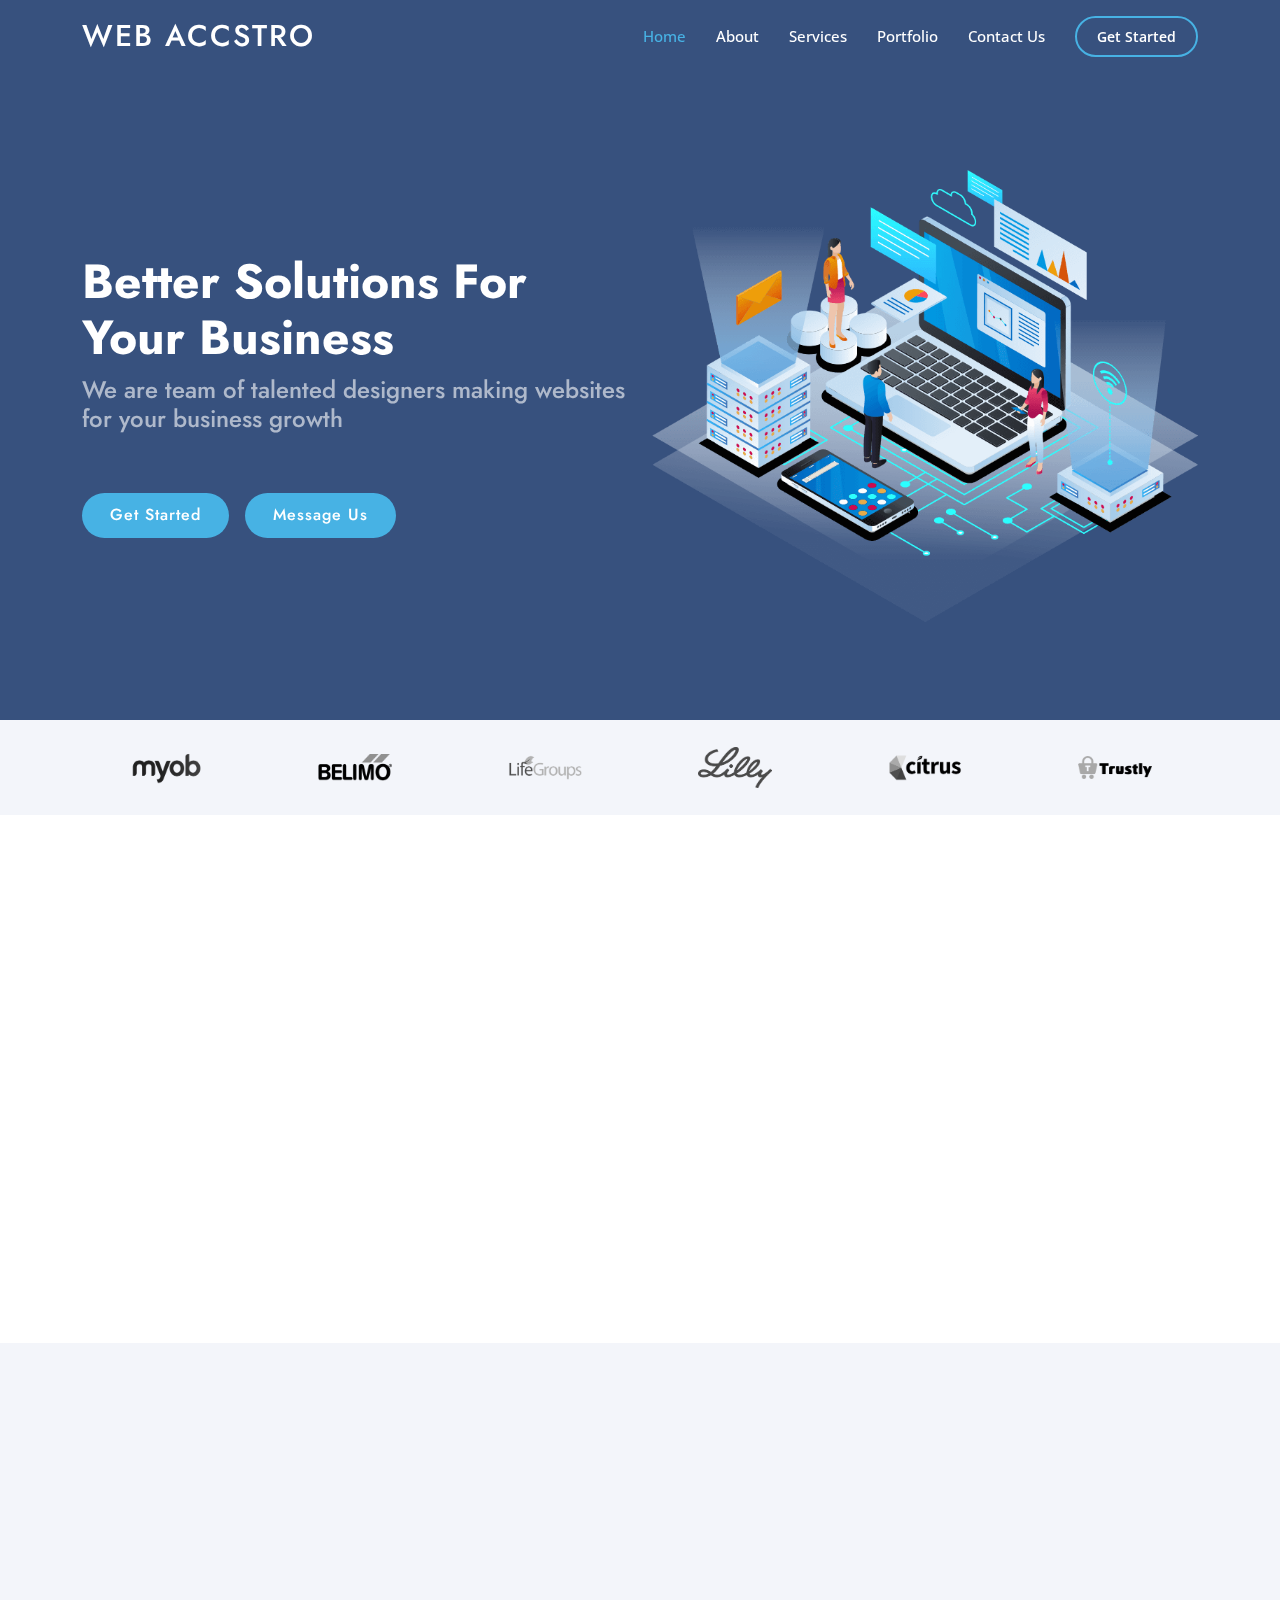
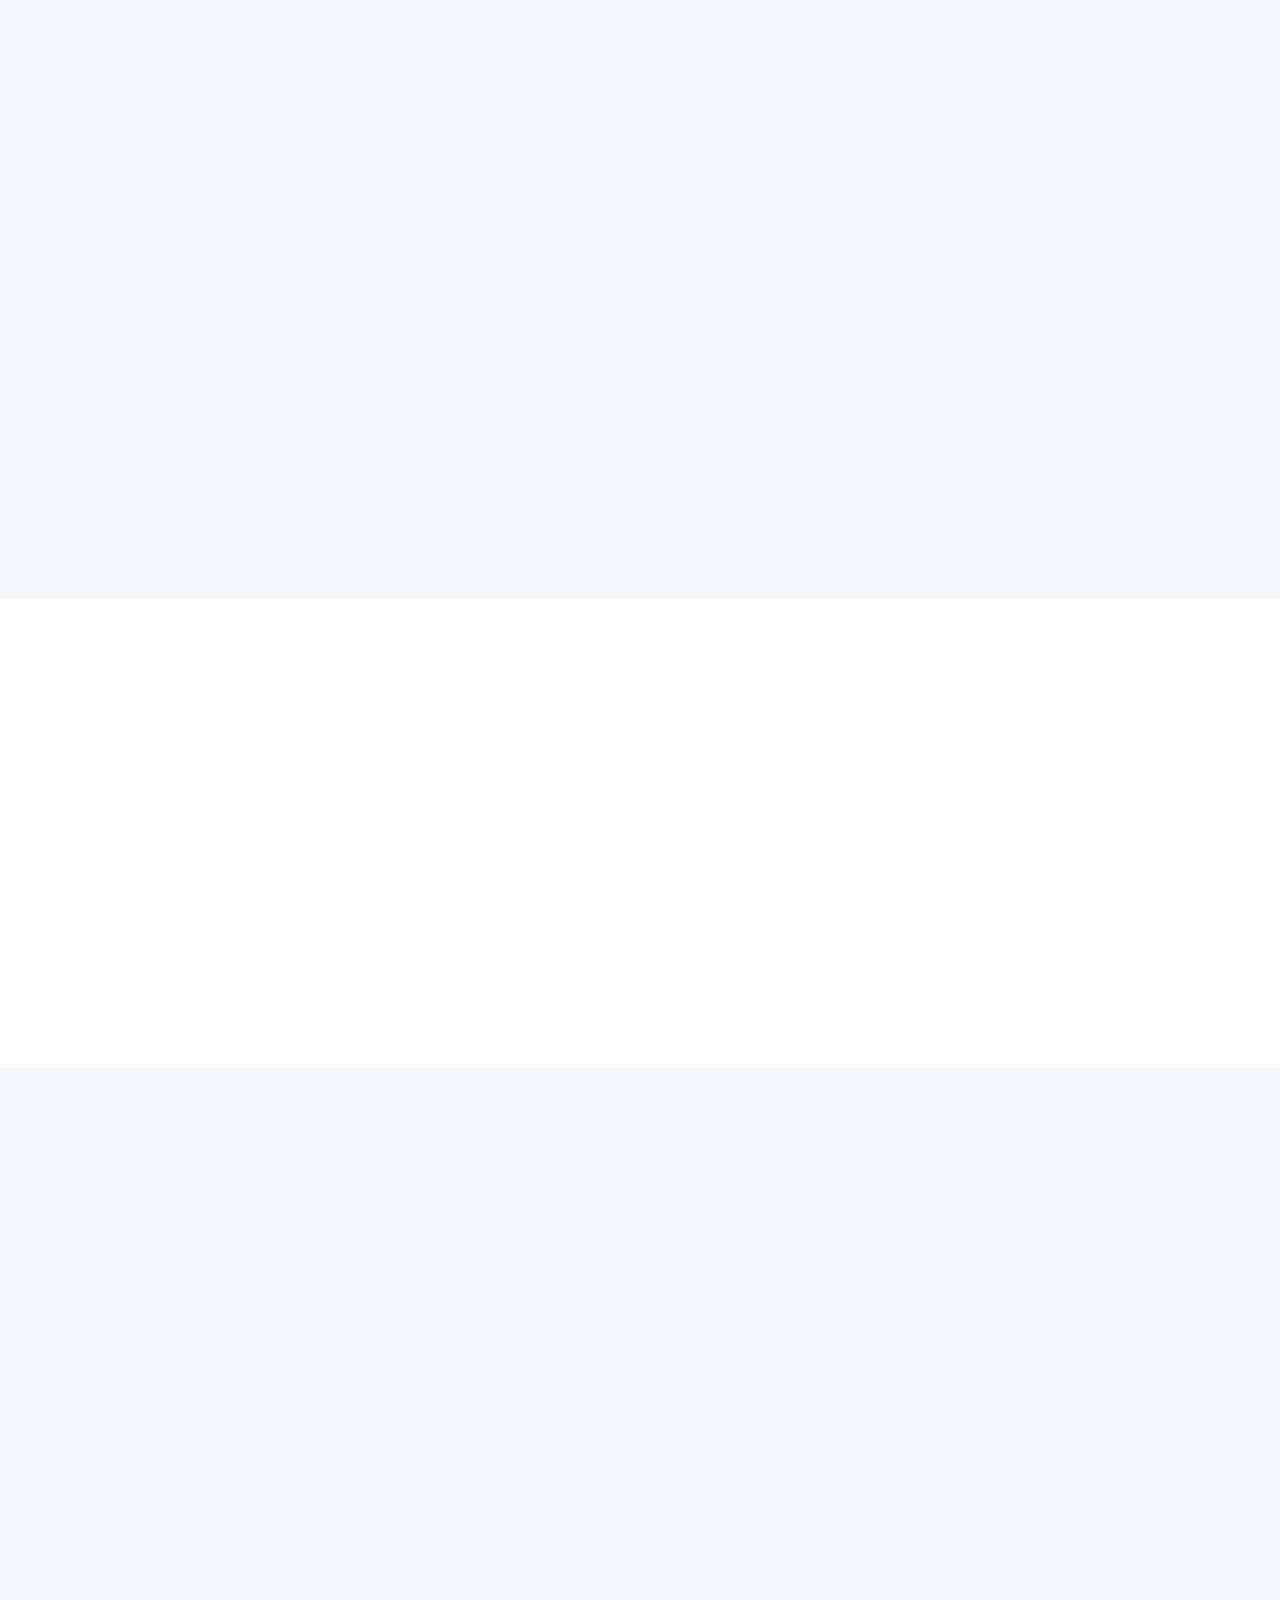
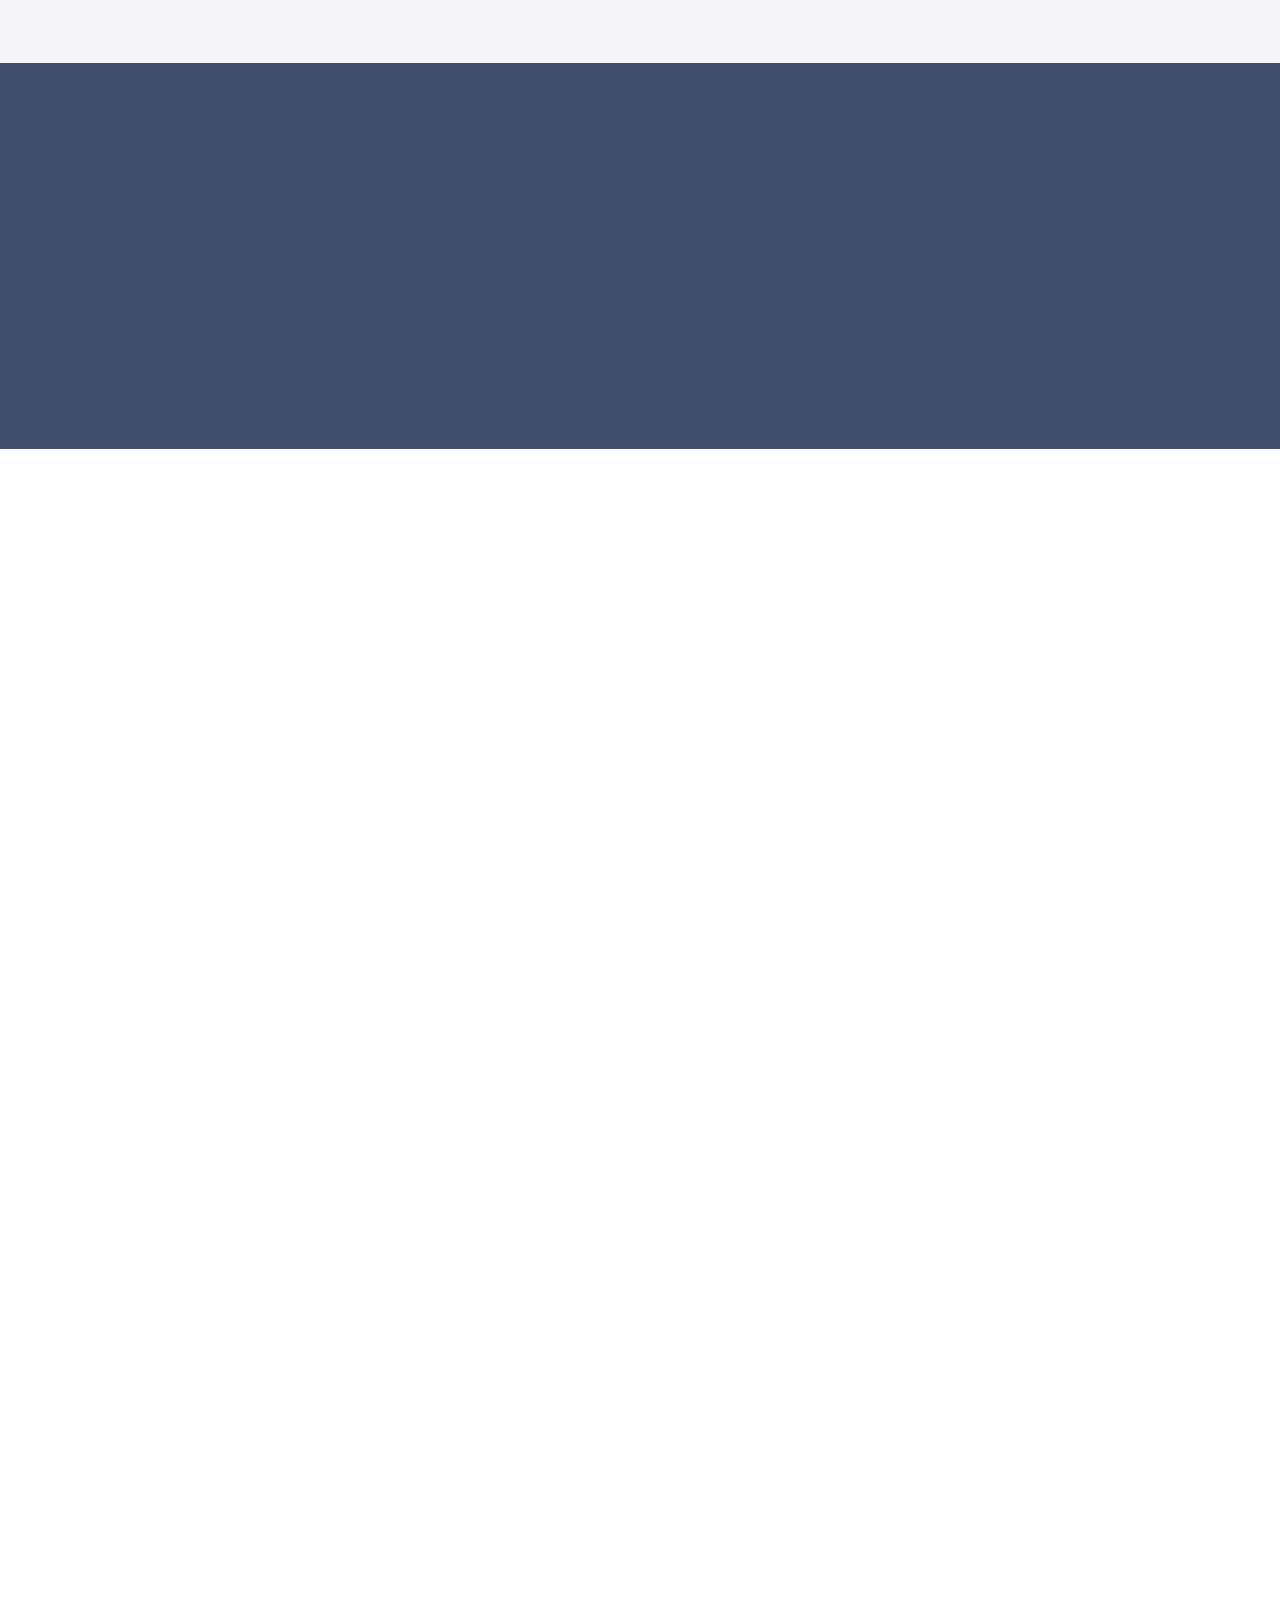
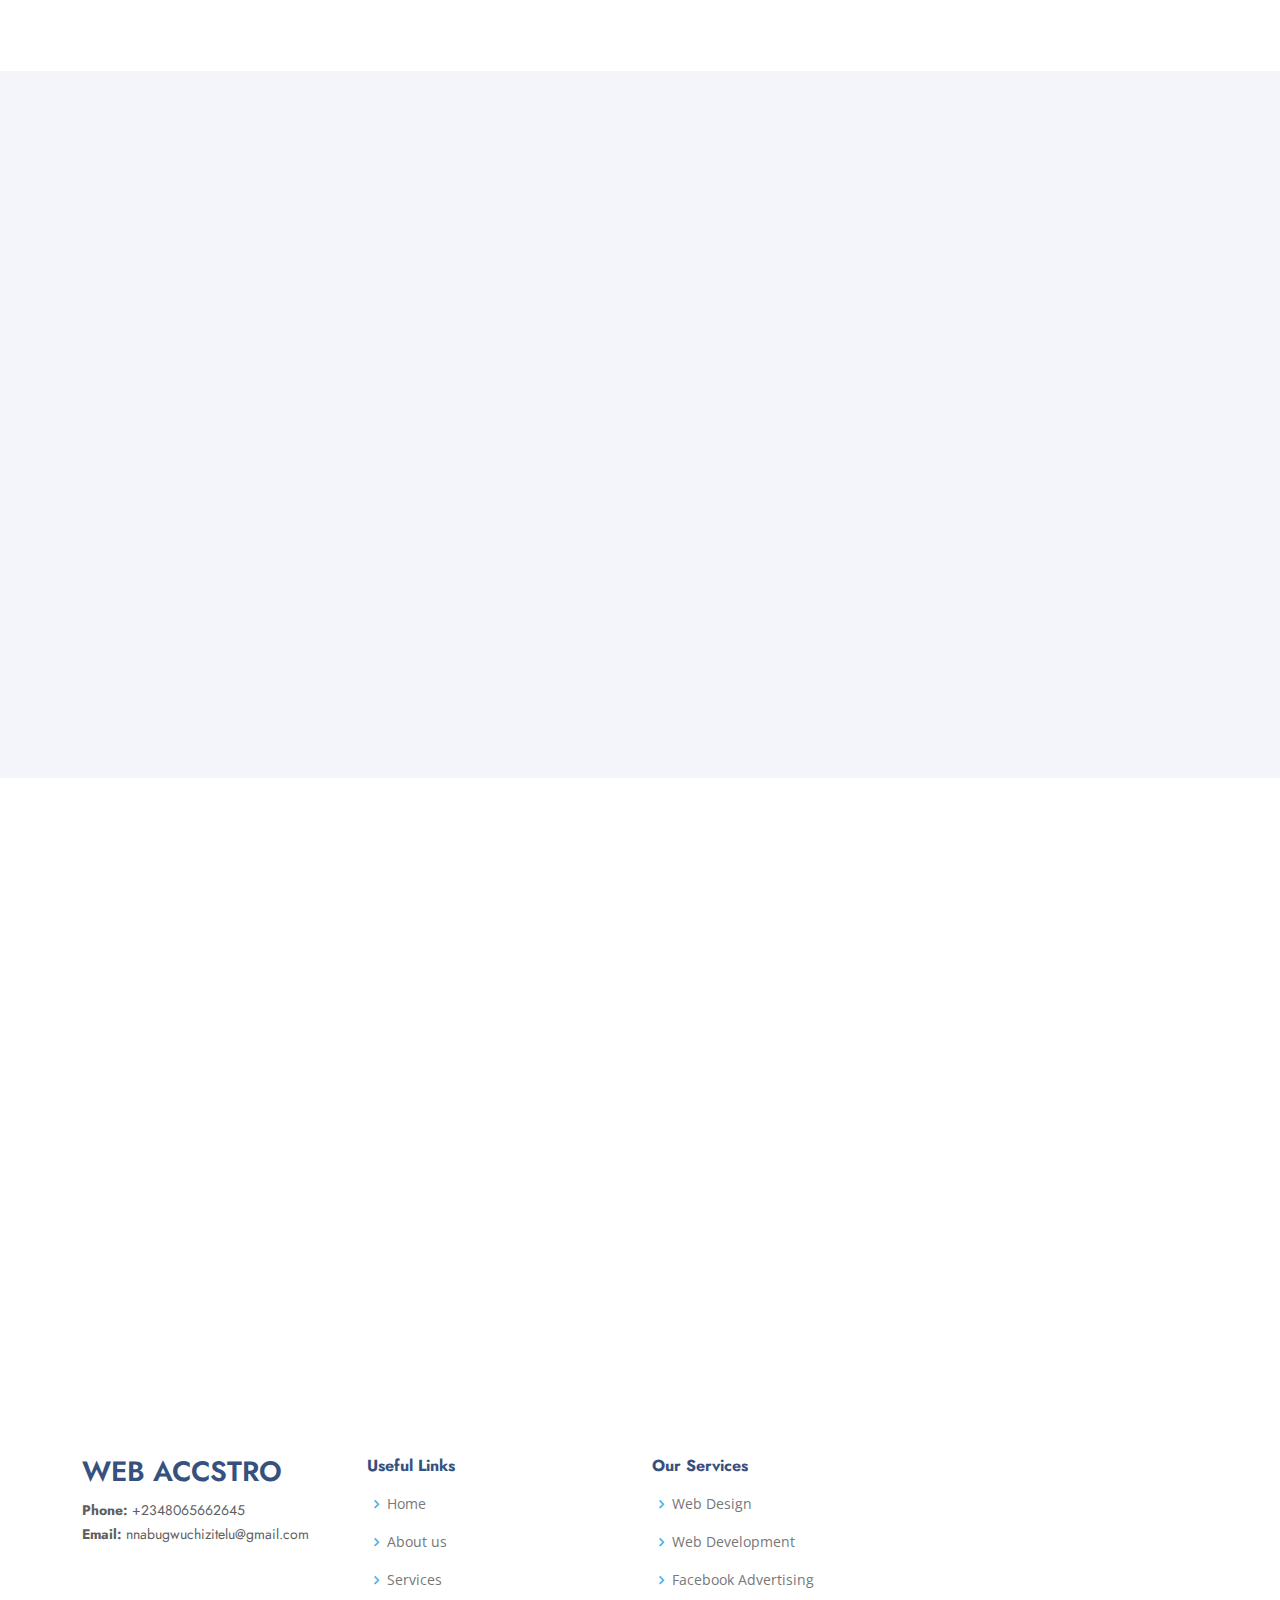
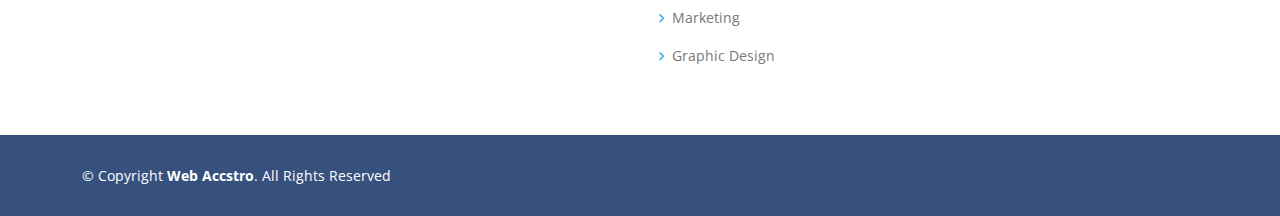
<file: index.html>
<!DOCTYPE html>
<html lang="en">

<head>
  <meta charset="utf-8">
  <meta content="width=device-width, initial-scale=1.0" name="viewport">

  <title>Web Accstro</title>
  <meta content="" name="description">
  <meta content="" name="keywords">

  <!-- Favicons -->
  <link href="assets/img/portfolio/Accstro PNG 2-logo.png" rel="icon">
  <link href="assets/img/portfolio/Accstro PNG 2-logo.png" rel="apple-touch-icon">

  <!-- Google Fonts -->
  <link href="https://fonts.googleapis.com/css?family=Open+Sans:300,300i,400,400i,600,600i,700,700i|Jost:300,300i,400,400i,500,500i,600,600i,700,700i|Poppins:300,300i,400,400i,500,500i,600,600i,700,700i" rel="stylesheet">

  <!-- Vendor CSS Files -->
  <link href="assets/vendor/aos/aos.css" rel="stylesheet">
  <link href="assets/vendor/bootstrap/css/bootstrap.min.css" rel="stylesheet">
  <link href="assets/vendor/bootstrap-icons/bootstrap-icons.css" rel="stylesheet">
  <link href="assets/vendor/boxicons/css/boxicons.min.css" rel="stylesheet">
  <link href="assets/vendor/glightbox/css/glightbox.min.css" rel="stylesheet">
  <link href="assets/vendor/remixicon/remixicon.css" rel="stylesheet">
  <link href="assets/vendor/swiper/swiper-bundle.min.css" rel="stylesheet">

  <!-- Template Main CSS File -->
  <link href="assets/css/style.css" rel="stylesheet">
<!-- Meta Pixel Code -->
<script>
  !function(f,b,e,v,n,t,s)
  {if(f.fbq)return;n=f.fbq=function(){n.callMethod?
  n.callMethod.apply(n,arguments):n.queue.push(arguments)};
  if(!f._fbq)f._fbq=n;n.push=n;n.loaded=!0;n.version='2.0';
  n.queue=[];t=b.createElement(e);t.async=!0;
  t.src=v;s=b.getElementsByTagName(e)[0];
  s.parentNode.insertBefore(t,s)}(window, document,'script',
  'https://connect.facebook.net/en_US/fbevents.js');
  fbq('init', '471267362009630');
  fbq('track', 'PageView');
  </script>
  <noscript><img height="1" width="1" style="display:none"
  src="https://www.facebook.com/tr?id=471267362009630&ev=PageView&noscript=1"
  /></noscript>
  <!-- End Meta Pixel Code -->
</head>

<body>

  <!-- ======= Header ======= -->
  <header id="header" class="fixed-top ">
    <div class="container d-flex align-items-center">

      <h1 class="logo me-auto"><a href="index.html">Web Accstro</a></h1>
      <!-- Uncomment below if you prefer to use an image logo -->
      <!-- <a href="index.html" class="logo me-auto"><img src="assets/img/logo.png" alt="" class="img-fluid"></a>-->

      <nav id="navbar" class="navbar">
        <ul>
          <li><a class="nav-link scrollto active" href="#hero">Home</a></li>
          <li><a class="nav-link scrollto" href="#about">About</a></li>
          <li><a class="nav-link scrollto" href="#services">Services</a></li>
          <li><a class="nav-link   scrollto" href="#portfolio">Portfolio</a></li>
          
          <li><a class="nav-link scrollto" href="#contact">Contact Us</a></li>
          <li><a class="getstarted scrollto" href="#about">Get Started</a></li>
        </ul>
        <i class="bi bi-list mobile-nav-toggle"></i>
      </nav><!-- .navbar -->

    </div>
  </header><!-- End Header -->

  <!-- ======= Hero Section ======= -->
  <section id="hero" class="d-flex align-items-center">

    <div class="container">
      <div class="row">
        <div class="col-lg-6 d-flex flex-column justify-content-center pt-4 pt-lg-0 order-2 order-lg-1" data-aos="fade-up" data-aos-delay="200">
          <h1>Better Solutions For Your Business</h1>
          <h2>We are team of talented designers making websites for your business growth</h2>
          <div class="d-flex justify-content-center justify-content-lg-start">
            <a href="#about" class="btn-get-started scrollto">Get Started</a>
            <a href="https://wa.link/9902ff" style="margin-left: 1rem;" class="btn-get-started scrollto">Message Us</a>

          </div>
        </div>
        <div class="col-lg-6 order-1 order-lg-2 hero-img" data-aos="zoom-in" data-aos-delay="200">
          <img src="assets/img/hero-img.png" class="img-fluid animated" alt="">
        </div>
      </div>
    </div>

  </section><!-- End Hero -->

  <main id="main">

    <!-- ======= Clients Section ======= -->
    <section id="clients" class="clients section-bg">
      <div class="container">

        <div class="row" data-aos="zoom-in">

          <div class="col-lg-2 col-md-4 col-6 d-flex align-items-center justify-content-center">
            <img src="assets/img/clients/client-1.png" class="img-fluid" alt="">
          </div>

          <div class="col-lg-2 col-md-4 col-6 d-flex align-items-center justify-content-center">
            <img src="assets/img/clients/client-2.png" class="img-fluid" alt="">
          </div>

          <div class="col-lg-2 col-md-4 col-6 d-flex align-items-center justify-content-center">
            <img src="assets/img/clients/client-3.png" class="img-fluid" alt="">
          </div>

          <div class="col-lg-2 col-md-4 col-6 d-flex align-items-center justify-content-center">
            <img src="assets/img/clients/client-4.png" class="img-fluid" alt="">
          </div>

          <div class="col-lg-2 col-md-4 col-6 d-flex align-items-center justify-content-center">
            <img src="assets/img/clients/client-5.png" class="img-fluid" alt="">
          </div>

          <div class="col-lg-2 col-md-4 col-6 d-flex align-items-center justify-content-center">
            <img src="assets/img/clients/client-6.png" class="img-fluid" alt="">
          </div>

        </div>

      </div>
    </section><!-- End Cliens Section -->

    <!-- ======= About Us Section ======= -->
    <section id="about" class="about">
      <div class="container" data-aos="fade-up">

        <div class="section-title">
          <h2>About Us</h2>
        </div>

        <div class="row content">
          <div class="col-lg-6">
            <p>
              At Web Accstro, innovation is our driving force. We understand that your website isn't just a digital storefront; it's your online identity.  </p><p>Our team of seasoned designers combines creativity with cutting-edge technology to craft websites that captivate and inspire. </p><p> From sleek, modern layouts to immersive user experiences, we ensure that your website stands out in the crowded digital landscape.
            </p>
            <ul>
              <li><i class="ri-check-double-line"></i> Innovative Design</li>
              <li><i class="ri-check-double-line"></i> Technical Expertise</li>
              <li><i class="ri-check-double-line"></i> SEO optimization</li>
            </ul>
          </div>
          <div class="col-lg-6 pt-4 pt-lg-0">
            <p>
              Behind every great website is a solid foundation of technical expertise. That's where we come in. </p><p> Our developers are masters of their craft, fluent in the languages of the web and adept at harnessing the power of the latest technologies. </p><p> Whether you need a custom e-commerce solution, a robust content management system, or a mobile-responsive design, we have the skills and experience to bring your vision to life.
            </p>
            <a href="https://wa.link/9902ff" class="btn-learn-more">Learn More</a>
          </div>
        </div>

      </div>
    </section><!-- End About Us Section -->

    <!-- ======= Why Us Section ======= -->
    <section id="why-us" class="why-us section-bg">
      <div class="container-fluid" data-aos="fade-up">

        <div class="row">

          <div class="col-lg-7 d-flex flex-column justify-content-center align-items-stretch  order-2 order-lg-1">

            <div class="content">
              <h3>We offer a <strong>Personalized Approach</strong></h3>
              <p>
                Welcome to a world of unparalleled web development expertise. As you explore our offerings, allow us to showcase why we stand out from the crowd, making the best budget friendly offers tailored specifically to suit your needs </p>
            </div>

            <div class="accordion-list">
              <ul>
                <li>
                  <a data-bs-toggle="collapse" class="collapse" data-bs-target="#accordion-list-1"><span>01</span>We offer a personalized approach<i class="bx bx-chevron-down icon-show"></i><i class="bx bx-chevron-up icon-close"></i></a>
                  <div id="accordion-list-1" class="collapse show" data-bs-parent=".accordion-list">
                    <p>
                      At Web Accstro, we believe in the power of personalized service. We understand that every client is unique, with distinct goals and requirements. That's why we take the time to listen and collaborate closely with you every step of the way. From the initial consultation to the final launch, we tailor our approach to suit your specific needs, ensuring that the end result reflects your vision and exceeds your expectations. </p>
                  </div>
                </li>

                <li>
                  <a data-bs-toggle="collapse" data-bs-target="#accordion-list-2" class="collapsed"><span>02</span> Reliability and Timeliness <i class="bx bx-chevron-down icon-show"></i><i class="bx bx-chevron-up icon-close"></i></a>
                  <div id="accordion-list-2" class="collapse" data-bs-parent=".accordion-list">
                    <p>
                      When it comes to your website, reliability and timeliness are paramount. That's why we pride ourselves on our commitment to delivering projects on time and within budget. </p><p> Our streamlined processes and efficient workflows allow us to meet even the tightest deadlines without compromising on quality. </p><p> You can trust us to keep our promises and deliver results that exceed your expectations, every time. </p>
                  </div>
                </li>

                <li>
                  <a data-bs-toggle="collapse" data-bs-target="#accordion-list-3" class="collapsed"><span>03</span> 24/7 Availability and Support<i class="bx bx-chevron-down icon-show"></i><i class="bx bx-chevron-up icon-close"></i></a>
                  <div id="accordion-list-3" class="collapse" data-bs-parent=".accordion-list">
                    <p>
                      Building a website is just the beginning of your online journey. That's why we offer comprehensive ongoing support and maintenance services to ensure that your website remains secure, up-to-date, and performing at its best. Whether you need assistance with updates, troubleshooting, or optimization, our dedicated support team is here to help. </p><p>With Web Accstro by your side, you can rest easy knowing that your website is in good hands for the long haul.</p>
                  </div>
                </li>

              </ul>
            </div>

          </div>

          <div class="col-lg-5 align-items-stretch order-1 order-lg-2 img" style='background-image: url("assets/img/why-us.png");' data-aos="zoom-in" data-aos-delay="150">&nbsp;</div>
        </div>

      </div>
    </section><!-- End Why Us Section -->

    <!-- ======= Skills Section ======= -->
    <section id="skills" class="skills">
      <div class="container" data-aos="fade-up">

        <div class="row">
          <div class="col-lg-6 d-flex align-items-center" data-aos="fade-right" data-aos-delay="100">
            <img src="assets/img/skills.png" class="img-fluid" alt="">
          </div>
          <div class="col-lg-6 pt-4 pt-lg-0 content" data-aos="fade-left" data-aos-delay="100">
            <h3>Our strengths and offers</h3>
            <p class="fst-italic">
              We have a lot to offer asides our webste creation plan. We make you confortable while sharing pro business growth tips to help your business scale.
            </p>

            <div class="skills-content">

              <div class="progress">
                <span class="skill">Website Creation <i class="val">98%</i></span>
                <div class="progress-bar-wrap">
                  <div class="progress-bar" role="progressbar" aria-valuenow="98" aria-valuemin="0" aria-valuemax="100"></div>
                </div>
              </div>

              <div class="progress">
                <span class="skill">Free Business Advertisement Tips <i class="val">90%</i></span>
                <div class="progress-bar-wrap">
                  <div class="progress-bar" role="progressbar" aria-valuenow="90" aria-valuemin="0" aria-valuemax="100"></div>
                </div>
              </div>

              <div class="progress">
                <span class="skill">Good Design Taste <i class="val">92%</i></span>
                <div class="progress-bar-wrap">
                  <div class="progress-bar" role="progressbar" aria-valuenow="92" aria-valuemin="0" aria-valuemax="100"></div>
                </div>
              </div>

              <div class="progress">
                <span class="skill">Inclusivity and Good Communication with Clients<i class="val">99%</i></span>
                <div class="progress-bar-wrap">
                  <div class="progress-bar" role="progressbar" aria-valuenow="99" aria-valuemin="0" aria-valuemax="100"></div>
                </div>
              </div>

            </div>

          </div>
        </div>

      </div>
    </section><!-- End Skills Section -->

    <!-- ======= Services Section ======= -->
    <section id="services" class="services section-bg">
      <div class="container" data-aos="fade-up">

        <div class="section-title">
          <h2>Services</h2>
          <p>Discover how our tailored solutions can elevate your online presence to new heights. Our services are designed to include all your business visibility needs</p>
        </div>

        <div class="row">
          <div class="col-xl-3 col-md-6 d-flex align-items-stretch" data-aos="zoom-in" data-aos-delay="100">
            <div class="icon-box">
              <div class="icon"><i class="bx bxl-dribbble"></i></div>
              <h4><a href="">Custom Website Design</a></h4>
              <p> Craft visually appealing and user-friendly websites tailored to your brand.</p>
            </div>
          </div>

          <div class="col-xl-3 col-md-6 d-flex align-items-stretch mt-4 mt-md-0" data-aos="zoom-in" data-aos-delay="200">
            <div class="icon-box">
              <div class="icon"><i class="bx bx-file"></i></div>
              <h4><a href="">E-Commerce Functionality</a></h4>
              <p> Set up online stores and payment gateways for seamless transactions.</p>
            </div>
          </div>

          <div class="col-xl-3 col-md-6 d-flex align-items-stretch mt-4 mt-xl-0" data-aos="zoom-in" data-aos-delay="300">
            <div class="icon-box">
              <div class="icon"><i class="bx bx-tachometer"></i></div>
              <h4><a href="">Graphic Design and Branding</a></h4>
              <p>Create logos, banners, and other visual elements that reinforce your brand identity.</p>
            </div>
          </div>

          <div class="col-xl-3 col-md-6 d-flex align-items-stretch mt-4 mt-xl-0" data-aos="zoom-in" data-aos-delay="400">
            <div class="icon-box">
              <div class="icon"><i class="bx bx-layer"></i></div>
              <h4><a href="">Website Copywriting</a></h4>
              <p>We craft compelling and persuasive website content that resonates with your audience.</p>
            </div>
          </div>

        </div>

      </div>
    </section><!-- End Services Section -->

    <!-- ======= Cta Section ======= -->
    <section id="cta" class="cta">
      <div class="container" data-aos="zoom-in">

        <div class="row">
          <div class="col-lg-9 text-center text-lg-start">
            <h3>Let's get you your own website</h3>
            <p> Ready for your ideal website? Hit the button, send a WhatsApp message, and let's match you with the best platform.</p><p>Get a Website ready for you in just 3-5 business days</p>
          </div>
          <div class="col-lg-3 cta-btn-container text-center">
            <a class="cta-btn align-middle" href="https://wa.link/9902ff">Whatsapp Message</a>
          </div>
        </div>

      </div>
    </section><!-- End Cta Section -->

    <!-- ======= Portfolio Section ======= -->
    <section id="portfolio" class="portfolio">
      <div class="container" data-aos="fade-up">

        <div class="section-title">
          <h2>Portfolio</h2>
          <p>Take a look at the exquisite collection of projects we have to display. Our team of experts is ready to tailor your dreams into digital reality, ensuring every detail exceeds your expectations</p>
        </div>

        <ul id="portfolio-flters" class="d-flex justify-content-center" data-aos="fade-up" data-aos-delay="100">
          <li data-filter="*" class="filter-active">All</li>
          <li data-filter=".filter-app">App</li>
          <li data-filter=".filter-card">Card</li>
          <li data-filter=".filter-web">Web</li>
        </ul>

        <div class="row portfolio-container" data-aos="fade-up" data-aos-delay="200">

          <div class="col-lg-4 col-md-6 portfolio-item filter-app">
            <div class="portfolio-img"><img src="assets/img/portfolio/portfolio-1.jpg" class="img-fluid" alt=""></div>
            <div class="portfolio-info">
              <h4>Saxophone Landing Page</h4>
              <p>Web</p>
              <a href="assets/img/portfolio/portfolio-1.jpg" data-gallery="portfolioGallery" class="portfolio-lightbox preview-link" title="App 1"><i class="bx bx-plus"></i></a>
              <a href="https://wa.link/9902ff" class="details-link" title="More Details"><i class="bx bx-link"></i></a>
            </div>
          </div>
          <div class="col-lg-4 col-md-6 portfolio-item filter-app">
            <div class="portfolio-img"><img src="assets/img/portfolio/portfolio-10.jpg" class="img-fluid" alt=""></div>
            <div class="portfolio-info">
              <h4>Lux-Homes</h4>
              <p>Real Estate App</p>
              <a href="assets/img/portfolio/portfolio-10.jpg" data-gallery="portfolioGallery" class="portfolio-lightbox preview-link" title="App 1"><i class="bx bx-plus"></i></a>
              <a href="https://wa.link/9902ff" class="details-link" title="More Details"><i class="bx bx-link"></i></a>
            </div>
          </div>
          <div class="col-lg-4 col-md-6 portfolio-item filter-app">
            <div class="portfolio-img"><img src="assets/img/portfolio/portfolio-11.jpg" class="img-fluid" alt=""></div>
            <div class="portfolio-info">
              <h4>Login Page</h4>
              <p>web</p>
              <a href="assets/img/portfolio/portfolio-11.jpg" data-gallery="portfolioGallery" class="portfolio-lightbox preview-link" title="App 1"><i class="bx bx-plus"></i></a>
              <a href="https://wa.link/9902ff" class="details-link" title="More Details"><i class="bx bx-link"></i></a>
            </div>
          </div>
          <div class="col-lg-4 col-md-6 portfolio-item filter-app">
            <div class="portfolio-img"><img src="assets/img/portfolio/portfolio-12.jpg" class="img-fluid" alt=""></div>
            <div class="portfolio-info">
              <h4>ZapGear E-commerce</h4>
              <p>Web App</p>
              <a href="assets/img/portfolio/portfolio-12.jpg" data-gallery="portfolioGallery" class="portfolio-lightbox preview-link" title="App 1"><i class="bx bx-plus"></i></a>
              <a href="https://wa.link/9902ff" class="details-link" title="More Details"><i class="bx bx-link"></i></a>
            </div>
          </div>

          <div class="col-lg-4 col-md-6 portfolio-item filter-web">
            <div class="portfolio-img"><img src="assets/img/portfolio/portfolio-2.jpg" class="img-fluid" alt=""></div>
            <div class="portfolio-info">
              <h4>Portfolio Page</h4>
              <p>Website</p>
              <a href="assets/img/portfolio/portfolio-2.jpg" data-gallery="portfolioGallery" class="portfolio-lightbox preview-link" title="Web 3"><i class="bx bx-plus"></i></a>
              <a href="https://wa.link/9902ff" class="details-link" title="More Details"><i class="bx bx-link"></i></a>
            </div>
          </div>

          <div class="col-lg-4 col-md-6 portfolio-item filter-app">
            <div class="portfolio-img"><img src="assets/img/portfolio/portfolio-3.jpg" class="img-fluid" alt=""></div>
            <div class="portfolio-info">
              <h4>Landing Page</h4>
              <p>Website</p>
              <a href="assets/img/portfolio/portfolio-3.jpg" data-gallery="portfolioGallery" class="portfolio-lightbox preview-link" title="App 2"><i class="bx bx-plus"></i></a>
              <a href="https://wa.link/9902ff" class="details-link" title="More Details"><i class="bx bx-link"></i></a>
            </div>
          </div>

          <div class="col-lg-4 col-md-6 portfolio-item filter-card">
            <div class="portfolio-img"><img src="assets/img/portfolio/portfolio-4.jpg" class="img-fluid" alt=""></div>
            <div class="portfolio-info">
              <h4>Accstro Landing Page</h4>
              <p>Website</p>
              <a href="assets/img/portfolio/portfolio-4.jpg" data-gallery="portfolioGallery" class="portfolio-lightbox preview-link" title="Card 2"><i class="bx bx-plus"></i></a>
              <a href="https://wa.link/9902ff" class="details-link" title="More Details"><i class="bx bx-link"></i></a>
            </div>
          </div>

          <div class="col-lg-4 col-md-6 portfolio-item filter-web">
            <div class="portfolio-img"><img src="assets/img/portfolio/portfolio-5.jpg" class="img-fluid" alt=""></div>
            <div class="portfolio-info">
              <h4>Justin Store</h4>
              <p>E-commerce Boutique</p>
              <a href="assets/img/portfolio/portfolio-5.jpg" data-gallery="portfolioGallery" class="portfolio-lightbox preview-link" title="Web 2"><i class="bx bx-plus"></i></a>
              <a href="https://wa.link/9902ff" class="details-link" title="More Details"><i class="bx bx-link"></i></a>
            </div>
          </div>

          <div class="col-lg-4 col-md-6 portfolio-item filter-app">
            <div class="portfolio-img"><img src="assets/img/portfolio/portfolio-6.jpg" class="img-fluid" alt=""></div>
            <div class="portfolio-info">
              <h4>Lux-Homes Page</h4>
              <p>App</p>
              <a href="assets/img/portfolio/portfolio-6.jpg" data-gallery="portfolioGallery" class="portfolio-lightbox preview-link" title="App 3"><i class="bx bx-plus"></i></a>
              <a href="https://wa.link/9902ff" class="details-link" title="More Details"><i class="bx bx-link"></i></a>
            </div>
          </div>

          <div class="col-lg-4 col-md-6 portfolio-item filter-card">
            <div class="portfolio-img"><img src="assets/img/portfolio/portfolio-7.jpg" class="img-fluid" alt=""></div>
            <div class="portfolio-info">
              <h4>Lawsa Nigeria</h4>
              <p>Lawyer Website</p>
              <a href="assets/img/portfolio/portfolio-7.jpg" data-gallery="portfolioGallery" class="portfolio-lightbox preview-link" title="Card 1"><i class="bx bx-plus"></i></a>
              <a href="https://wa.link/9902ff" class="details-link" title="More Details"><i class="bx bx-link"></i></a>
            </div>
          </div>

          <div class="col-lg-4 col-md-6 portfolio-item filter-card">
            <div class="portfolio-img"><img src="assets/img/portfolio/portfolio-8.jpg" class="img-fluid" alt=""></div>
            <div class="portfolio-info">
              <h4>Hotel Booking App</h4>
              <p>Web App</p>
              <a href="assets/img/portfolio/portfolio-8.jpg" data-gallery="portfolioGallery" class="portfolio-lightbox preview-link" title="Card 3"><i class="bx bx-plus"></i></a>
              <a href="https://wa.link/9902ff" class="details-link" title="More Details"><i class="bx bx-link"></i></a>
            </div>
          </div>

          <div class="col-lg-4 col-md-6 portfolio-item filter-web">
            <div class="portfolio-img"><img src="assets/img/portfolio/portfolio-9.jpg" class="img-fluid" alt=""></div>
            <div class="portfolio-info">
              <h4>Hexashop</h4>
              <p>E-commerce for Fashion</p>
              <a href="assets/img/portfolio/portfolio-9.jpg" data-gallery="portfolioGallery" class="portfolio-lightbox preview-link" title="Web 3"><i class="bx bx-plus"></i></a>
              <a href="https://wa.link/9902ff" class="details-link" title="More Details"><i class="bx bx-link"></i></a>
            </div>
          </div>

        </div>

      </div>
    </section><!-- End Portfolio Section -->

    <!-- ======= Team Section ======= -->
    <!-- <section id="team" class="team section-bg">
      <div class="container" data-aos="fade-up">

        <div class="section-title">
          <h2>Team</h2>
          <p>Magnam dolores commodi suscipit. Necessitatibus eius consequatur ex aliquid fuga eum quidem. Sit sint consectetur velit. Quisquam quos quisquam cupiditate. Et nemo qui impedit suscipit alias ea. Quia fugiat sit in iste officiis commodi quidem hic quas.</p>
        </div>

        <div class="row">

          <div class="col-lg-6" data-aos="zoom-in" data-aos-delay="100">
            <div class="member d-flex align-items-start">
              <div class="pic"><img src="assets/img/team/team-1.jpg" class="img-fluid" alt=""></div>
              <div class="member-info">
                <h4>Walter White</h4>
                <span>Chief Executive Officer</span>
                <p>Explicabo voluptatem mollitia et repellat qui dolorum quasi</p>
                <div class="social">
                  <a href=""><i class="ri-twitter-fill"></i></a>
                  <a href=""><i class="ri-facebook-fill"></i></a>
                  <a href=""><i class="ri-instagram-fill"></i></a>
                  <a href=""> <i class="ri-linkedin-box-fill"></i> </a>
                </div>
              </div>
            </div>
          </div>

          <div class="col-lg-6 mt-4 mt-lg-0" data-aos="zoom-in" data-aos-delay="200">
            <div class="member d-flex align-items-start">
              <div class="pic"><img src="assets/img/team/team-2.jpg" class="img-fluid" alt=""></div>
              <div class="member-info">
                <h4>Sarah Jhonson</h4>
                <span>Product Manager</span>
                <p>Aut maiores voluptates amet et quis praesentium qui senda para</p>
                <div class="social">
                  <a href=""><i class="ri-twitter-fill"></i></a>
                  <a href=""><i class="ri-facebook-fill"></i></a>
                  <a href=""><i class="ri-instagram-fill"></i></a>
                  <a href=""> <i class="ri-linkedin-box-fill"></i> </a>
                </div>
              </div>
            </div>
          </div>

          <div class="col-lg-6 mt-4" data-aos="zoom-in" data-aos-delay="300">
            <div class="member d-flex align-items-start">
              <div class="pic"><img src="assets/img/team/team-3.jpg" class="img-fluid" alt=""></div>
              <div class="member-info">
                <h4>William Anderson</h4>
                <span>CTO</span>
                <p>Quisquam facilis cum velit laborum corrupti fuga rerum quia</p>
                <div class="social">
                  <a href=""><i class="ri-twitter-fill"></i></a>
                  <a href=""><i class="ri-facebook-fill"></i></a>
                  <a href=""><i class="ri-instagram-fill"></i></a>
                  <a href=""> <i class="ri-linkedin-box-fill"></i> </a>
                </div>
              </div>
            </div>
          </div>

          <div class="col-lg-6 mt-4" data-aos="zoom-in" data-aos-delay="400">
            <div class="member d-flex align-items-start">
              <div class="pic"><img src="assets/img/team/team-4.jpg" class="img-fluid" alt=""></div>
              <div class="member-info">
                <h4>Amanda Jepson</h4>
                <span>Accountant</span>
                <p>Dolorum tempora officiis odit laborum officiis et et accusamus</p>
                <div class="social">
                  <a href=""><i class="ri-twitter-fill"></i></a>
                  <a href=""><i class="ri-facebook-fill"></i></a>
                  <a href=""><i class="ri-instagram-fill"></i></a>
                  <a href=""> <i class="ri-linkedin-box-fill"></i> </a>
                </div>
              </div>
            </div>
          </div>

        </div>

      </div>
    </section>End Team Section -->

    <!-- ======= Pricing Section ======= -->
    <!-- <section id="pricing" class="pricing">
      <div class="container" data-aos="fade-up">

        <div class="section-title">
          <h2>Pricing</h2>
          <p>Magnam dolores commodi suscipit. Necessitatibus eius consequatur ex aliquid fuga eum quidem. Sit sint consectetur velit. Quisquam quos quisquam cupiditate. Et nemo qui impedit suscipit alias ea. Quia fugiat sit in iste officiis commodi quidem hic quas.</p>
        </div>

        <div class="row">

          <div class="col-lg-4" data-aos="fade-up" data-aos-delay="100">
            <div class="box">
              <h3>Free Plan</h3>
              <h4><sup>$</sup>0<span>per month</span></h4>
              <ul>
                <li><i class="bx bx-check"></i> Quam adipiscing vitae proin</li>
                <li><i class="bx bx-check"></i> Nec feugiat nisl pretium</li>
                <li><i class="bx bx-check"></i> Nulla at volutpat diam uteera</li>
                <li class="na"><i class="bx bx-x"></i> <span>Pharetra massa massa ultricies</span></li>
                <li class="na"><i class="bx bx-x"></i> <span>Massa ultricies mi quis hendrerit</span></li>
              </ul>
              <a href="#" class="buy-btn">Get Started</a>
            </div>
          </div>

          <div class="col-lg-4 mt-4 mt-lg-0" data-aos="fade-up" data-aos-delay="200">
            <div class="box featured">
              <h3>Business Plan</h3>
              <h4><sup>$</sup>29<span>per month</span></h4>
              <ul>
                <li><i class="bx bx-check"></i> Quam adipiscing vitae proin</li>
                <li><i class="bx bx-check"></i> Nec feugiat nisl pretium</li>
                <li><i class="bx bx-check"></i> Nulla at volutpat diam uteera</li>
                <li><i class="bx bx-check"></i> Pharetra massa massa ultricies</li>
                <li><i class="bx bx-check"></i> Massa ultricies mi quis hendrerit</li>
              </ul>
              <a href="#" class="buy-btn">Get Started</a>
            </div>
          </div>

          <div class="col-lg-4 mt-4 mt-lg-0" data-aos="fade-up" data-aos-delay="300">
            <div class="box">
              <h3>Developer Plan</h3>
              <h4><sup>$</sup>49<span>per month</span></h4>
              <ul>
                <li><i class="bx bx-check"></i> Quam adipiscing vitae proin</li>
                <li><i class="bx bx-check"></i> Nec feugiat nisl pretium</li>
                <li><i class="bx bx-check"></i> Nulla at volutpat diam uteera</li>
                <li><i class="bx bx-check"></i> Pharetra massa massa ultricies</li>
                <li><i class="bx bx-check"></i> Massa ultricies mi quis hendrerit</li>
              </ul>
              <a href="#" class="buy-btn">Get Started</a>
            </div>
          </div>

        </div>

      </div>
    </section>End Pricing Section -->

    <!-- ======= Frequently Asked Questions Section ======= -->
    <section id="faq" class="faq section-bg">
      <div class="container" data-aos="fade-up">

        <div class="section-title">
          <h2>Frequently Asked Questions</h2>
          <p>Here, we'll answer some of the questions that bother some of our clients and we hope it doesnt bother you too</p>
        </div>

        <div class="faq-list">
          <ul>
            <li data-aos="fade-up" data-aos-delay="100">
              <i class="bx bx-help-circle icon-help"></i> <a data-bs-toggle="collapse" class="collapse" data-bs-target="#faq-list-1">Why do I need a website for my business?<i class="bx bx-chevron-down icon-show"></i><i class="bx bx-chevron-up icon-close"></i></a>
              <div id="faq-list-1" class="collapse show" data-bs-parent=".faq-list">
                <p>
                  A website is essential for establishing an online presence, reaching a wider audience, and showcasing your products or services. It builds credibility and allows customers to find and interact with your business easily.
                </p>
              </div>
            </li>

            <li data-aos="fade-up" data-aos-delay="200">
              <i class="bx bx-help-circle icon-help"></i> <a data-bs-toggle="collapse" data-bs-target="#faq-list-2" class="collapsed">How much does getting a website cost?<i class="bx bx-chevron-down icon-show"></i><i class="bx bx-chevron-up icon-close"></i></a>
              <div id="faq-list-2" class="collapse" data-bs-parent=".faq-list">
                <p>
                  We offer packages to suit different budgets. Based on your specifications, we get you the best deal that you can manage. From about &#x20A6;200,000 down to as low as &#x20A6;70,000 along with other mouth-watering bonuses.
                </p>
              </div>
            </li>

            <li data-aos="fade-up" data-aos-delay="300">
              <i class="bx bx-help-circle icon-help"></i> <a data-bs-toggle="collapse" data-bs-target="#faq-list-3" class="collapsed">Can you improve my existing website? <i class="bx bx-chevron-down icon-show"></i><i class="bx bx-chevron-up icon-close"></i></a>
              <div id="faq-list-3" class="collapse" data-bs-parent=".faq-list">
                <p>
                  Absolutely!. We offer website redesign and optimization services to enhance the performance, aesthetics, and functionality of your current site.
                </p>
              </div>
            </li>

            <li data-aos="fade-up" data-aos-delay="400">
              <i class="bx bx-help-circle icon-help"></i> <a data-bs-toggle="collapse" data-bs-target="#faq-list-4" class="collapsed">Can I update my website information by myself? <i class="bx bx-chevron-down icon-show"></i><i class="bx bx-chevron-up icon-close"></i></a>
              <div id="faq-list-4" class="collapse" data-bs-parent=".faq-list">
                <p>
                  Absolutely. We design websites with user-friendly content management systems (CMS) like WordPress, allowing you to easily update content, images, and more without needing technical expertise.
                </p>
              </div>
            </li>

            <li data-aos="fade-up" data-aos-delay="500">
              <i class="bx bx-help-circle icon-help"></i> <a data-bs-toggle="collapse" data-bs-target="#faq-list-5" class="collapsed">Do you offer e-commerce solutions? <i class="bx bx-chevron-down icon-show"></i><i class="bx bx-chevron-up icon-close"></i></a>
              <div id="faq-list-5" class="collapse" data-bs-parent=".faq-list">
                <p>
                  Yes, we provide complete e-commerce solutions, including shopping cart integration, payment gateway setup, and product management to help you sell your products or services online effectively.
                </p>
              </div>
            </li>

          </ul>
        </div>

      </div>
    </section><!-- End Frequently Asked Questions Section -->

    <!-- ======= Contact Section ======= -->
    <section id="contact" class="contact">
      <div class="container" data-aos="fade-up">

        <div class="section-title">
          <h2>Contact</h2>
          <p>Contact us to get your website started as soon as possible. As a website made you know about Web Accstro, a website can make potential clients and customers know about your business!</p>
        </div>

        <div class="row">

          <div class="col-lg-5 d-flex align-items-stretch">
            <div class="info">
              <div class="address">
                <i class="bi bi-geo-alt"></i>
                <h4>Location:</h4>
                <p>Enugu, Nigeria</p>
              </div>

              <div class="email">
                <i class="bi bi-envelope"></i>
                <h4>Email:</h4>
                <a  href="mailto:nnabugwuchizitelu@gmail.com">nnabugwuchizitelu@gmail.com</a>
              </div>

              <div class="phone">
                <i class="bi bi-phone"></i>
                <h4>Call:</h4>
                <a href="tel:+2348065662645">+234 806 566 2645</a>

                <h4>Send A Whatsapp Message:</h4>
              <a href="https://wa.link/9902ff" class="btn-get-started scrollto">Message Us</a>
<br>
              <H6>CLICK ON ANY OF THE LINKS ABOVE!</H6>
              </div>

            </div>

          </div>

          <div class="col-lg-7 mt-5 mt-lg-0 d-flex align-items-stretch">
           
         
         
          </div>

        </div>

      </div>
    </section><!-- End Contact Section -->

  </main><!-- End #main -->

  <!-- ======= Footer ======= -->
  <footer id="footer">


    <div class="footer-top">
      <div class="container">
        <div class="row">

          <div class="col-lg-3 col-md-6 footer-contact">
            <h3>Web Accstro</h3>
            <p>
              <strong>Phone:</strong> +2348065662645<br>
              <strong>Email:</strong> nnabugwuchizitelu@gmail.com<br>
            </p>
          </div>

          <div class="col-lg-3 col-md-6 footer-links">
            <h4>Useful Links</h4>
            <ul>
              <li><i class="bx bx-chevron-right"></i> <a href="#">Home</a></li>
              <li><i class="bx bx-chevron-right"></i> <a href="#about">About us</a></li>
              <li><i class="bx bx-chevron-right"></i> <a href="#services">Services</a></li>
            </ul>
          </div>

          <div class="col-lg-3 col-md-6 footer-links">
            <h4>Our Services</h4>
            <ul>
              <li><i class="bx bx-chevron-right"></i> <a href="https://wa.link/9902ff">Web Design</a></li>
              <li><i class="bx bx-chevron-right"></i> <a href="https://wa.link/9902ff">Web Development</a></li>
              <li><i class="bx bx-chevron-right"></i> <a href="https://wa.link/9902ff">Facebook Advertising</a></li>
              <li><i class="bx bx-chevron-right"></i> <a href="https://wa.link/9902ff"> Marketing</a></li>
              <li><i class="bx bx-chevron-right"></i> <a href="https://wa.link/9902ff">Graphic Design</a></li>
            </ul>
          </div>

          <!-- <div class="col-lg-3 col-md-6 footer-links">
            <h4>Our Social Networks</h4>
            <p>Cras fermentum odio eu feugiat lide par naso tierra videa magna derita valies</p>
            <div class="social-links mt-3">
              <a href="#" class="twitter"><i class="bx bxl-twitter"></i></a>
              <a href="#" class="facebook"><i class="bx bxl-facebook"></i></a>
              <a href="#" class="instagram"><i class="bx bxl-instagram"></i></a>
              <a href="#" class="google-plus"><i class="bx bxl-skype"></i></a>
              <a href="#" class="linkedin"><i class="bx bxl-linkedin"></i></a>
            </div>
          </div> -->

        </div>
      </div>
    </div>

    <div class="container footer-bottom clearfix">
      <div class="copyright">
        &copy; Copyright <strong><span>Web Accstro</span></strong>. All Rights Reserved
      </div>
      <div class="credits">
        <!-- All the links in the footer should remain intact. -->
        <!-- You can delete the links only if you purchased the pro version. -->
        <!-- Licensing information: https://bootstrapmade.com/license/ -->
        <!-- Purchase the pro version with working PHP/AJAX contact form: https://bootstrapmade.com/arsha-free-bootstrap-html-template-corporate/ -->
        <!-- Designed by <a href="https://bootstrapmade.com/">BootstrapMade</a> -->
      </div>
    </div>
  </footer><!-- End Footer -->

  <div id="preloader"></div>
  <a href="#" class="back-to-top d-flex align-items-center justify-content-center"><i class="bi bi-arrow-up-short"></i></a>

  <!-- Vendor JS Files -->
  <script src="assets/vendor/aos/aos.js"></script>
  <script src="assets/vendor/bootstrap/js/bootstrap.bundle.min.js"></script>
  <script src="assets/vendor/glightbox/js/glightbox.min.js"></script>
  <script src="assets/vendor/isotope-layout/isotope.pkgd.min.js"></script>
  <script src="assets/vendor/swiper/swiper-bundle.min.js"></script>
  <script src="assets/vendor/waypoints/noframework.waypoints.js"></script>
  <script src="assets/vendor/php-email-form/validate.js"></script>

  <!-- Template Main JS File -->
  <script src="assets/js/main.js"></script>

</body>

</html>
</file>
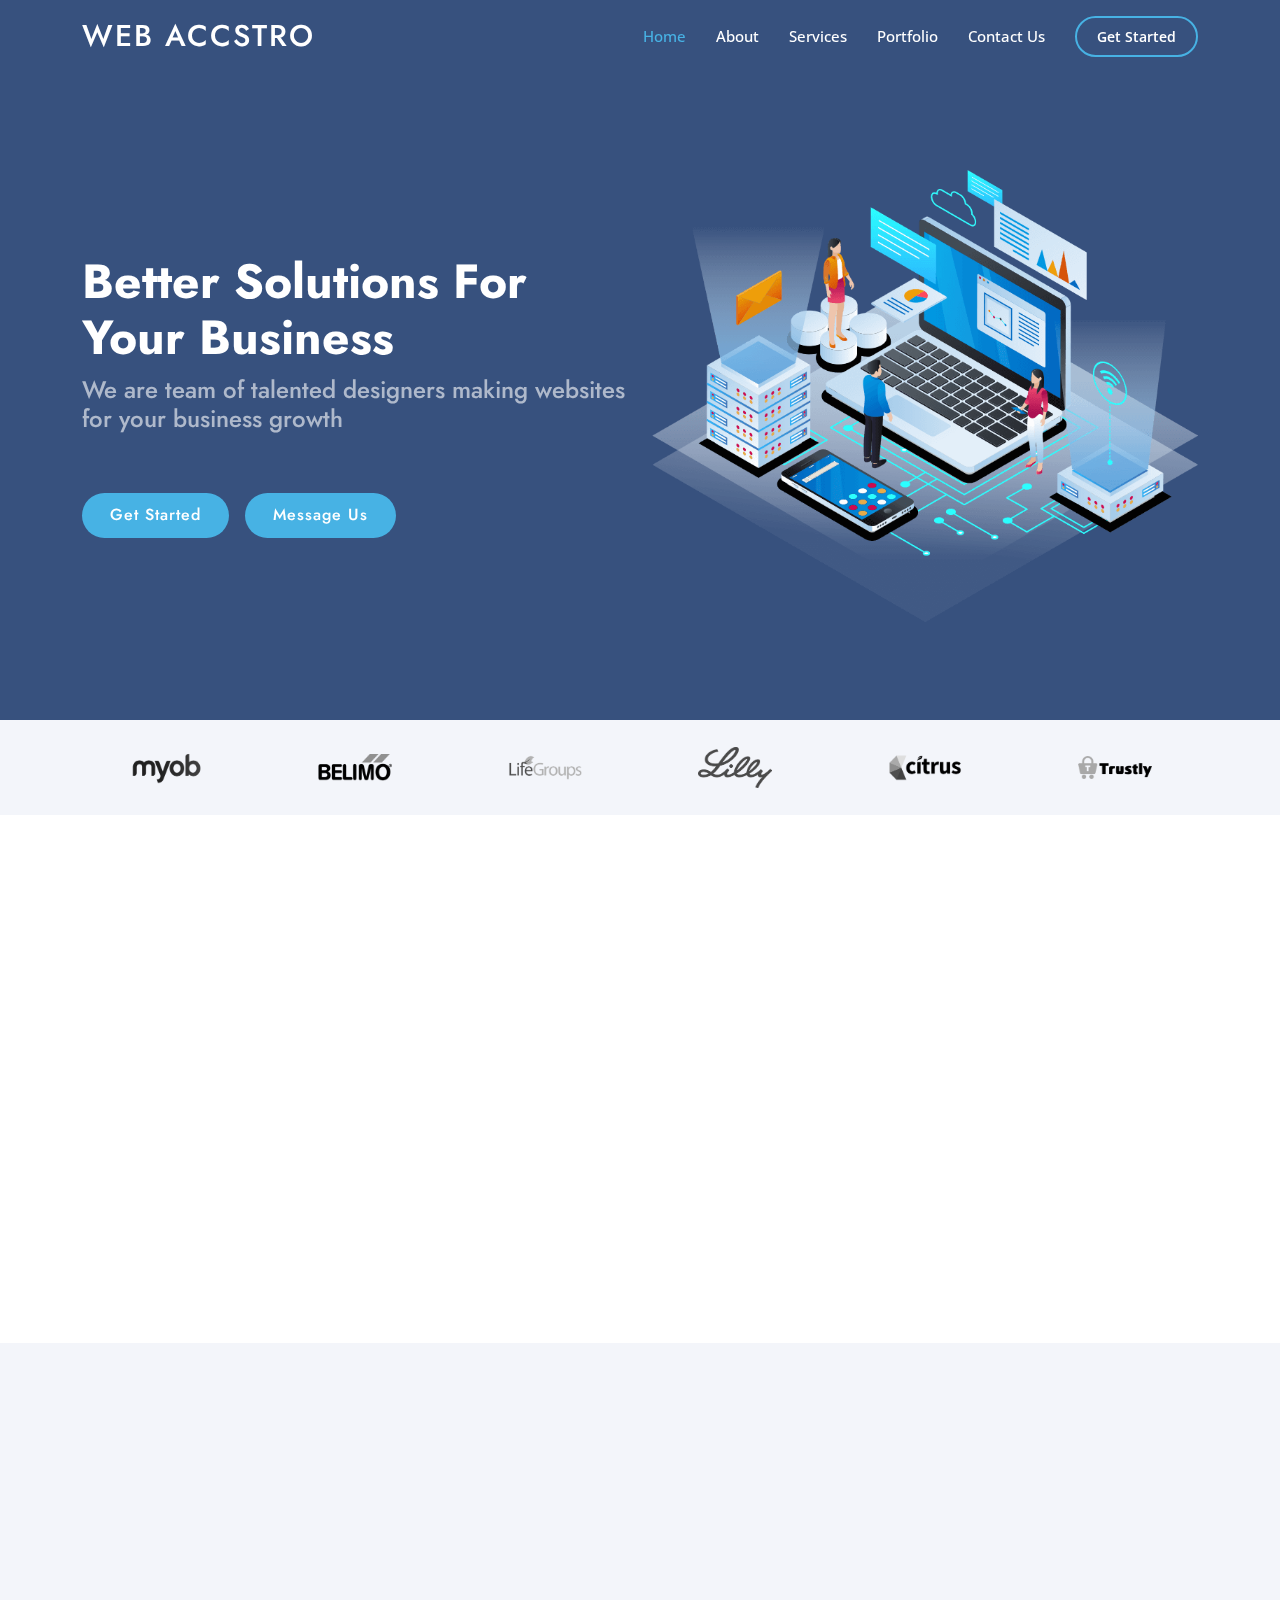
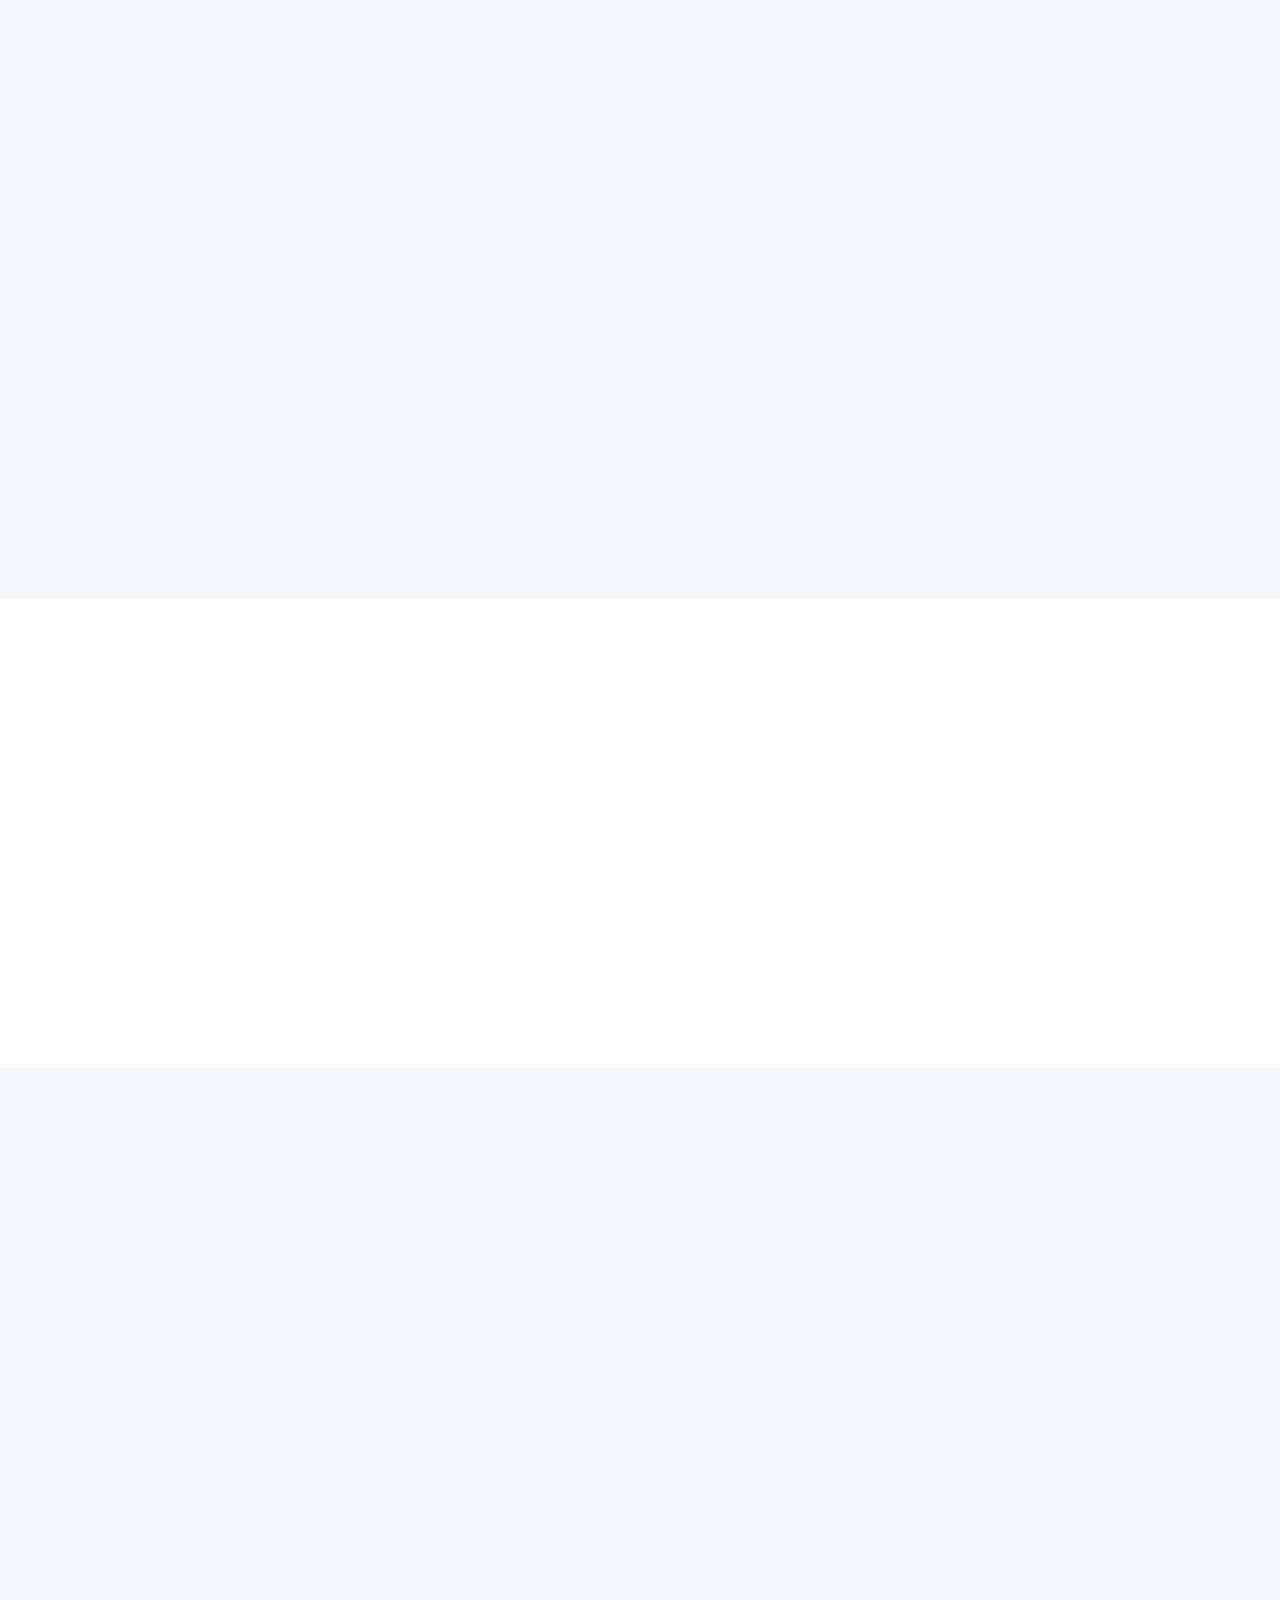
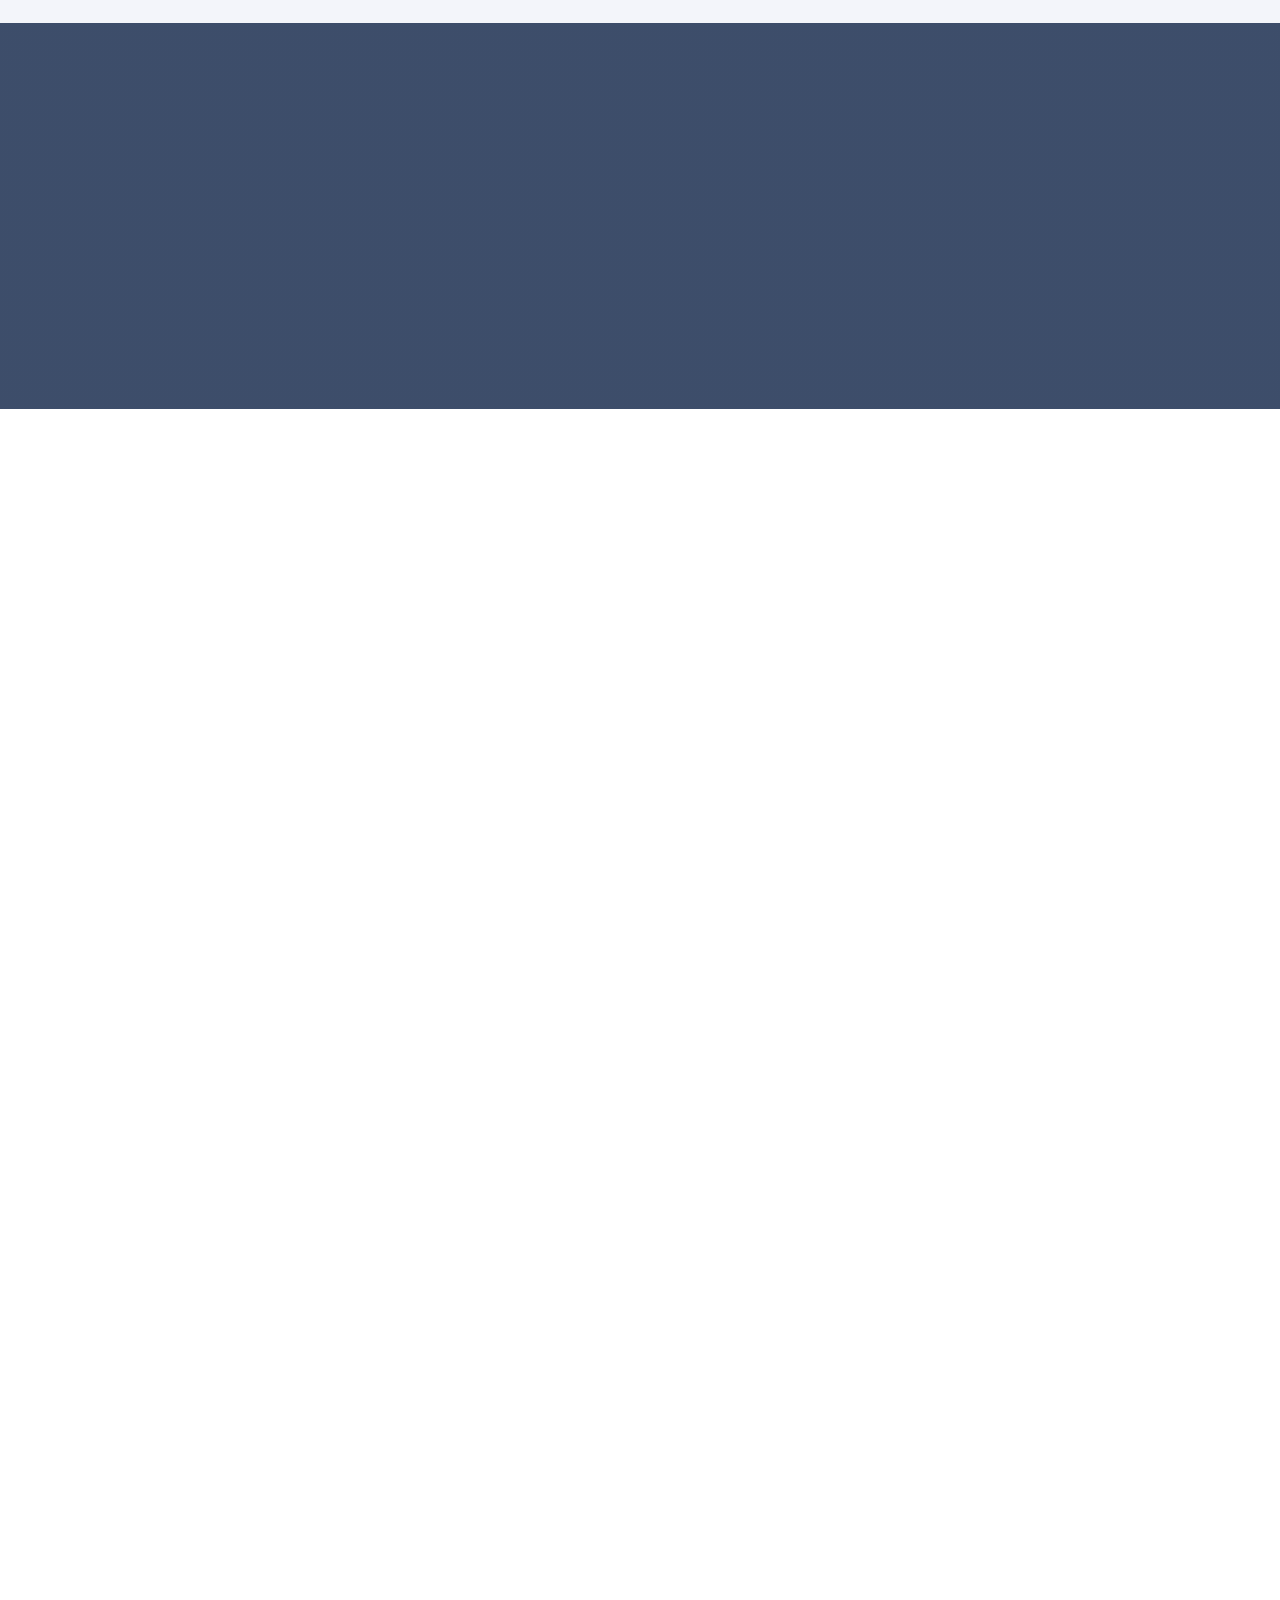
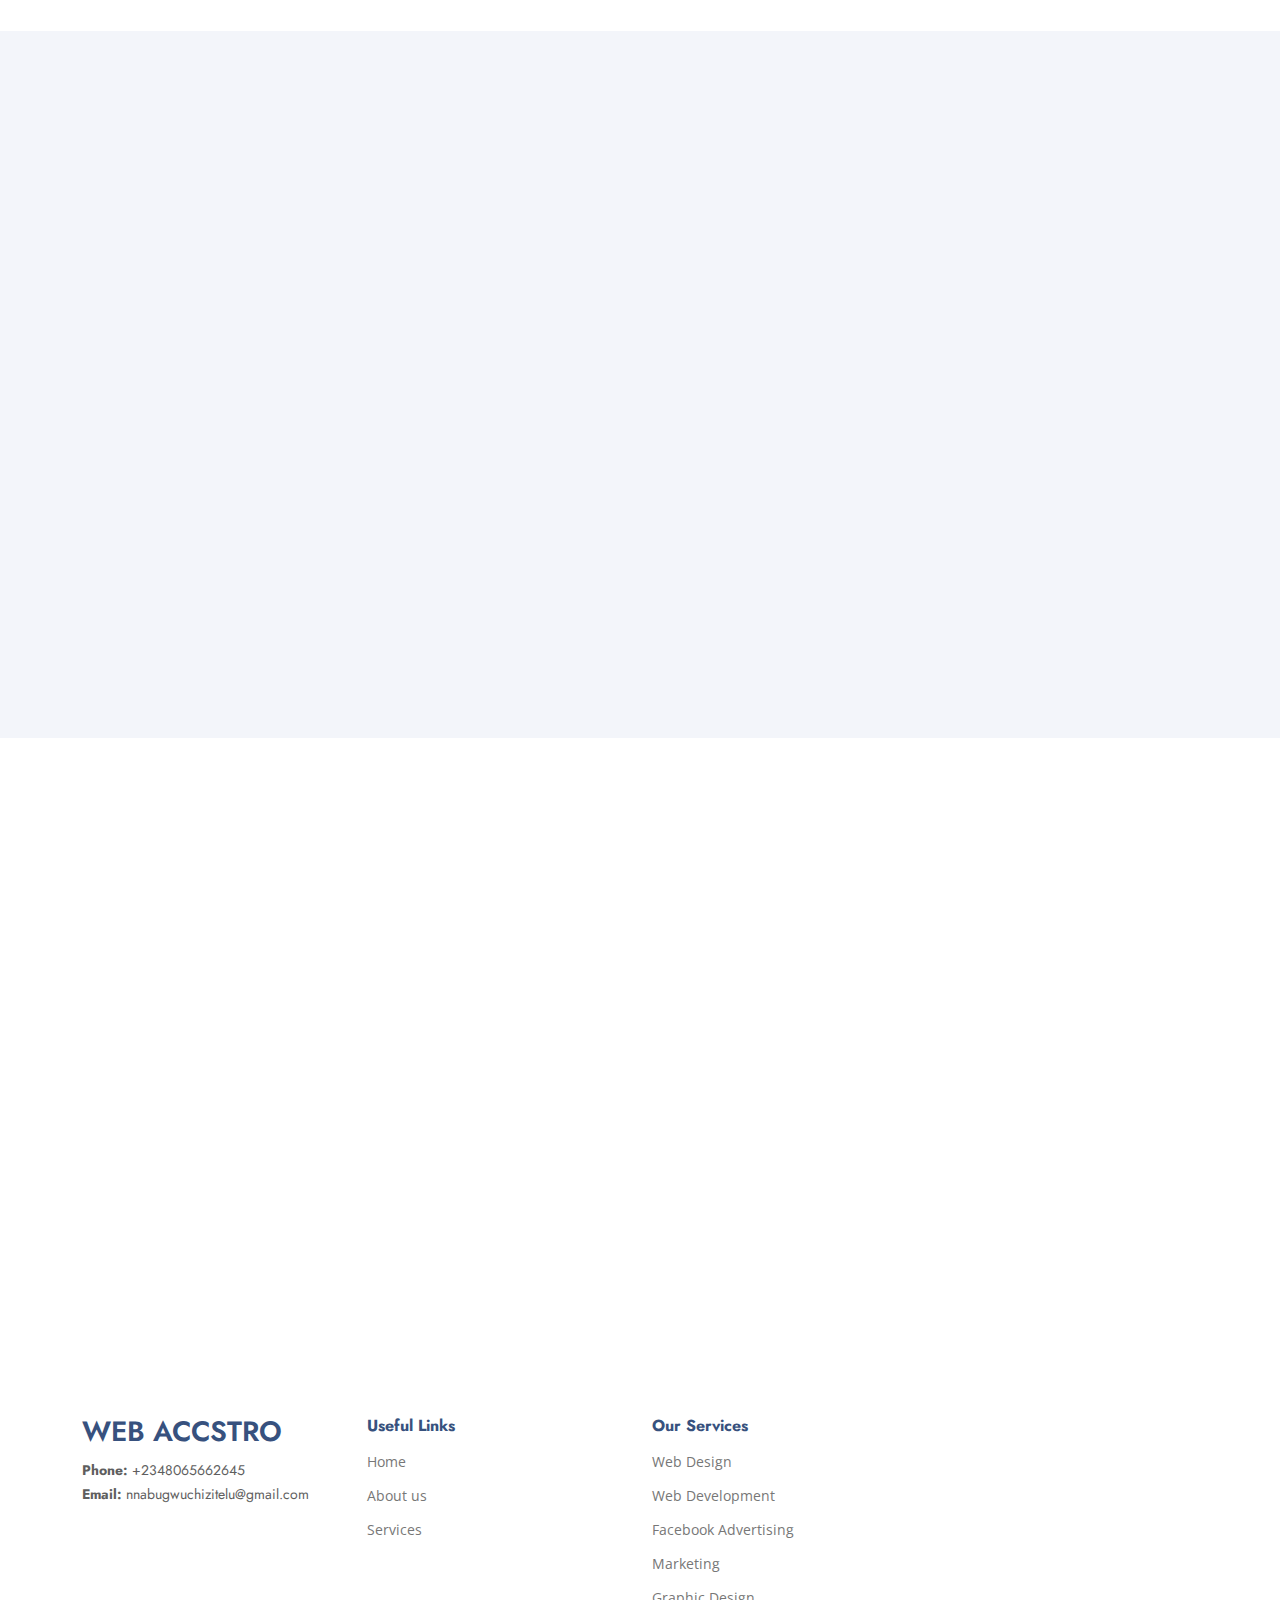
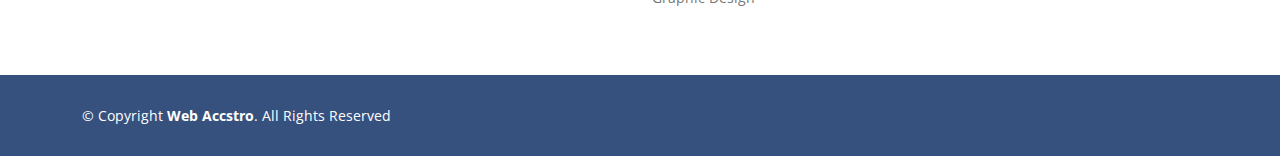
<file: index.min.html>
<!DOCTYPE html> <html lang="en"> <head> <meta charset="utf-8"> <meta content="width=device-width,initial-scale=1" name="viewport"> <title>Web Accstro</title> <meta content="" name="description"> <meta content="" name="keywords"> <link href="assets/img/portfolio/Accstro PNG 2-logo.png" rel="icon"> <link href="assets/img/portfolio/Accstro PNG 2-logo.png" rel="apple-touch-icon"> <link href="https://fonts.googleapis.com/css?family=Open+Sans:300,300i,400,400i,600,600i,700,700i|Jost:300,300i,400,400i,500,500i,600,600i,700,700i|Poppins:300,300i,400,400i,500,500i,600,600i,700,700i" rel="stylesheet"> <link href="assets/vendor/aos/aos.css" rel="stylesheet"> <link href="assets/vendor/bootstrap/css/bootstrap.min.css" rel="stylesheet"> <link href="assets/vendor/bootstrap-icons/bootstrap-icons.css" rel="stylesheet"> <link href="assets/vendor/boxicons/css/boxicons.min.css" rel="stylesheet"> <link href="assets/vendor/glightbox/css/glightbox.min.css" rel="stylesheet"> <link href="assets/vendor/remixicon/remixicon.css" rel="stylesheet"> <link href="assets/vendor/swiper/swiper-bundle.min.css" rel="stylesheet"> <link href="assets/css/style.css" rel="stylesheet"> <script>!function(e,t,n,c,o,a,f){e.fbq||(o=e.fbq=function(){o.callMethod?o.callMethod.apply(o,arguments):o.queue.push(arguments)},e._fbq||(e._fbq=o),o.push=o,o.loaded=!0,o.version="2.0",o.queue=[],(a=t.createElement(n)).async=!0,a.src="https://connect.facebook.net/en_US/fbevents.js",(f=t.getElementsByTagName(n)[0]).parentNode.insertBefore(a,f))}(window,document,"script"),fbq("init","471267362009630"),fbq("track","PageView")</script> <noscript><img height="1" width="1" style="display:none" src="https://www.facebook.com/tr?id=471267362009630&ev=PageView&noscript=1"></noscript> </head> <body> <header id="header" class="fixed-top"> <div class="container d-flex align-items-center"> <h1 class="logo me-auto"><a href="index.html">Web Accstro</a></h1> <nav id="navbar" class="navbar"> <ul> <li><a class="nav-link scrollto active" href="#hero">Home</a></li> <li><a class="nav-link scrollto" href="#about">About</a></li> <li><a class="nav-link scrollto" href="#services">Services</a></li> <li><a class="nav-link scrollto" href="#portfolio">Portfolio</a></li> <li><a class="nav-link scrollto" href="#contact">Contact Us</a></li> <li><a class="getstarted scrollto" href="#about">Get Started</a></li> </ul>  </nav> </div> </header> <section id="hero" class="d-flex align-items-center"> <div class="container"> <div class="row"> <div class="col-lg-6 d-flex flex-column justify-content-center pt-4 pt-lg-0 order-2 order-lg-1" data-aos="fade-up" data-aos-delay="200"> <h1>Better Solutions For Your Business</h1> <h2>We are team of talented designers making websites for your business growth</h2> <div class="d-flex justify-content-center justify-content-lg-start"> <a href="#about" class="btn-get-started scrollto">Get Started</a> <a href="https://wa.link/9902ff" style="margin-left:1rem" class="btn-get-started scrollto">Message Us</a> </div> </div> <div class="col-lg-6 order-1 order-lg-2 hero-img" data-aos="zoom-in" data-aos-delay="200"> <img src="assets/img/hero-img.png" class="img-fluid animated" alt=""> </div> </div> </div> </section> <main id="main"> <section id="clients" class="clients section-bg"> <div class="container"> <div class="row" data-aos="zoom-in"> <div class="col-lg-2 col-md-4 col-6 d-flex align-items-center justify-content-center"> <img src="assets/img/clients/client-1.png" class="img-fluid" alt=""> </div> <div class="col-lg-2 col-md-4 col-6 d-flex align-items-center justify-content-center"> <img src="assets/img/clients/client-2.png" class="img-fluid" alt=""> </div> <div class="col-lg-2 col-md-4 col-6 d-flex align-items-center justify-content-center"> <img src="assets/img/clients/client-3.png" class="img-fluid" alt=""> </div> <div class="col-lg-2 col-md-4 col-6 d-flex align-items-center justify-content-center"> <img src="assets/img/clients/client-4.png" class="img-fluid" alt=""> </div> <div class="col-lg-2 col-md-4 col-6 d-flex align-items-center justify-content-center"> <img src="assets/img/clients/client-5.png" class="img-fluid" alt=""> </div> <div class="col-lg-2 col-md-4 col-6 d-flex align-items-center justify-content-center"> <img src="assets/img/clients/client-6.png" class="img-fluid" alt=""> </div> </div> </div> </section> <section id="about" class="about"> <div class="container" data-aos="fade-up"> <div class="section-title"> <h2>About Us</h2> </div> <div class="row content"> <div class="col-lg-6"> <p> At Web Accstro, innovation is our driving force. We understand that your website isn't just a digital storefront; it's your online identity. <p>Our team of seasoned designers combines creativity with cutting-edge technology to craft websites that captivate and inspire. <p> From sleek, modern layouts to immersive user experiences, we ensure that your website stands out in the crowded digital landscape. </p> <ul> <li> Innovative Design</li> <li> Technical Expertise</li> <li> SEO optimization</li> </ul> </div> <div class="col-lg-6 pt-4 pt-lg-0"> <p> Behind every great website is a solid foundation of technical expertise. That's where we come in. <p> Our developers are masters of their craft, fluent in the languages of the web and adept at harnessing the power of the latest technologies. <p> Whether you need a custom e-commerce solution, a robust content management system, or a mobile-responsive design, we have the skills and experience to bring your vision to life. </p> <a href="https://wa.link/9902ff" class="btn-learn-more">Learn More</a> </div> </div> </div> </section> <section id="why-us" class="why-us section-bg"> <div class="container-fluid" data-aos="fade-up"> <div class="row"> <div class="col-lg-7 d-flex flex-column justify-content-center align-items-stretch order-2 order-lg-1"> <div class="content"> <h3>We offer a <strong>Personalized Approach</strong></h3> <p> Welcome to a world of unparalleled web development expertise. As you explore our offerings, allow us to showcase why we stand out from the crowd, making the best budget friendly offers tailored specifically to suit your needs </p> </div> <div class="accordion-list"> <ul> <li> <a data-bs-toggle="collapse" class="collapse" data-bs-target="#accordion-list-1"><span>01</span>We offer a personalized approach</a> <div id="accordion-list-1" class="collapse show" data-bs-parent=".accordion-list"> <p> At Web Accstro, we believe in the power of personalized service. We understand that every client is unique, with distinct goals and requirements. That's why we take the time to listen and collaborate closely with you every step of the way. From the initial consultation to the final launch, we tailor our approach to suit your specific needs, ensuring that the end result reflects your vision and exceeds your expectations. </p> </div> </li> <li> <a data-bs-toggle="collapse" data-bs-target="#accordion-list-2" class="collapsed"><span>02</span> Reliability and Timeliness </a> <div id="accordion-list-2" class="collapse" data-bs-parent=".accordion-list"> <p> When it comes to your website, reliability and timeliness are paramount. That's why we pride ourselves on our commitment to delivering projects on time and within budget. <p> Our streamlined processes and efficient workflows allow us to meet even the tightest deadlines without compromising on quality. <p> You can trust us to keep our promises and deliver results that exceed your expectations, every time. </p> </div> </li> <li> <a data-bs-toggle="collapse" data-bs-target="#accordion-list-3" class="collapsed"><span>03</span> 24/7 Availability and Support</a> <div id="accordion-list-3" class="collapse" data-bs-parent=".accordion-list"> <p> Building a website is just the beginning of your online journey. That's why we offer comprehensive ongoing support and maintenance services to ensure that your website remains secure, up-to-date, and performing at its best. Whether you need assistance with updates, troubleshooting, or optimization, our dedicated support team is here to help. <p>With Web Accstro by your side, you can rest easy knowing that your website is in good hands for the long haul.</p> </div> </li> </ul> </div> </div> <div class="col-lg-5 align-items-stretch order-1 order-lg-2 img" style='background-image:url("assets/img/why-us.png")' data-aos="zoom-in" data-aos-delay="150">&nbsp;</div> </div> </div> </section> <section id="skills" class="skills"> <div class="container" data-aos="fade-up"> <div class="row"> <div class="col-lg-6 d-flex align-items-center" data-aos="fade-right" data-aos-delay="100"> <img src="assets/img/skills.png" class="img-fluid" alt=""> </div> <div class="col-lg-6 pt-4 pt-lg-0 content" data-aos="fade-left" data-aos-delay="100"> <h3>Our strengths and offers</h3> <p class="fst-italic"> We have a lot to offer asides our webste creation plan. We make you confortable while sharing pro business growth tips to help your business scale. </p> <div class="skills-content"> <div class="progress"> <span class="skill">Website Creation <i class="val">98%</i></span> <div class="progress-bar-wrap">  </div> </div> <div class="progress"> <span class="skill">Free Business Advertisement Tips <i class="val">90%</i></span> <div class="progress-bar-wrap">  </div> </div> <div class="progress"> <span class="skill">Good Design Taste <i class="val">92%</i></span> <div class="progress-bar-wrap">  </div> </div> <div class="progress"> <span class="skill">Inclusivity and Good Communication with Clients<i class="val">99%</i></span> <div class="progress-bar-wrap">  </div> </div> </div> </div> </div> </div> </section> <section id="services" class="services section-bg"> <div class="container" data-aos="fade-up"> <div class="section-title"> <h2>Services</h2> <p>Discover how our tailored solutions can elevate your online presence to new heights. Our services are designed to include all your business visibility needs</p> </div> <div class="row"> <div class="col-xl-3 col-md-6 d-flex align-items-stretch" data-aos="zoom-in" data-aos-delay="100"> <div class="icon-box"> <div class="icon"></div> <h4><a href="">Custom Website Design</a></h4> <p> Craft visually appealing and user-friendly websites tailored to your brand.</p> </div> </div> <div class="col-xl-3 col-md-6 d-flex align-items-stretch mt-4 mt-md-0" data-aos="zoom-in" data-aos-delay="200"> <div class="icon-box"> <div class="icon"></div> <h4><a href="">E-Commerce Functionality</a></h4> <p> Set up online stores and payment gateways for seamless transactions.</p> </div> </div> <div class="col-xl-3 col-md-6 d-flex align-items-stretch mt-4 mt-xl-0" data-aos="zoom-in" data-aos-delay="300"> <div class="icon-box"> <div class="icon"></div> <h4><a href="">Graphic Design and Branding</a></h4> <p>Create logos, banners, and other visual elements that reinforce your brand identity.</p> </div> </div> <div class="col-xl-3 col-md-6 d-flex align-items-stretch mt-4 mt-xl-0" data-aos="zoom-in" data-aos-delay="400"> <div class="icon-box"> <div class="icon"></div> <h4><a href="">Website Copywriting</a></h4> <p>We craft compelling and persuasive website content that resonates with your audience.</p> </div> </div> </div> </div> </section> <section id="cta" class="cta"> <div class="container" data-aos="zoom-in"> <div class="row"> <div class="col-lg-9 text-center text-lg-start"> <h3>Let's get you your own website</h3> <p> Ready for your ideal website? Hit the button, send a WhatsApp message, and let's match you with the best platform.<p>Get a Website ready for you in just 3-5 business days</p> </div> <div class="col-lg-3 cta-btn-container text-center"> <a class="cta-btn align-middle" href="https://wa.link/9902ff">Whatsapp Message</a> </div> </div> </div> </section> <section id="portfolio" class="portfolio"> <div class="container" data-aos="fade-up"> <div class="section-title"> <h2>Portfolio</h2> <p>Take a look at the exquisite collection of projects we have to display. Our team of experts is ready to tailor your dreams into digital reality, ensuring every detail exceeds your expectations</p> </div> <ul id="portfolio-flters" class="d-flex justify-content-center" data-aos="fade-up" data-aos-delay="100"> <li data-filter="*" class="filter-active">All</li> <li data-filter=".filter-app">App</li> <li data-filter=".filter-card">Card</li> <li data-filter=".filter-web">Web</li> </ul> <div class="row portfolio-container" data-aos="fade-up" data-aos-delay="200"> <div class="col-lg-4 col-md-6 portfolio-item filter-app"> <div class="portfolio-img"><img src="assets/img/portfolio/portfolio-1.jpg" class="img-fluid" alt=""></div> <div class="portfolio-info"> <h4>Saxophone Landing Page</h4> <p>Web</p> <a href="assets/img/portfolio/portfolio-1.jpg" data-gallery="portfolioGallery" class="portfolio-lightbox preview-link" title="App 1"></a> <a href="https://wa.link/9902ff" class="details-link" title="More Details"></a> </div> </div> <div class="col-lg-4 col-md-6 portfolio-item filter-app"> <div class="portfolio-img"><img src="assets/img/portfolio/portfolio-10.jpg" class="img-fluid" alt=""></div> <div class="portfolio-info"> <h4>Lux-Homes</h4> <p>Real Estate App</p> <a href="assets/img/portfolio/portfolio-10.jpg" data-gallery="portfolioGallery" class="portfolio-lightbox preview-link" title="App 1"></a> <a href="https://wa.link/9902ff" class="details-link" title="More Details"></a> </div> </div> <div class="col-lg-4 col-md-6 portfolio-item filter-app"> <div class="portfolio-img"><img src="assets/img/portfolio/portfolio-11.jpg" class="img-fluid" alt=""></div> <div class="portfolio-info"> <h4>Login Page</h4> <p>web</p> <a href="assets/img/portfolio/portfolio-11.jpg" data-gallery="portfolioGallery" class="portfolio-lightbox preview-link" title="App 1"></a> <a href="https://wa.link/9902ff" class="details-link" title="More Details"></a> </div> </div> <div class="col-lg-4 col-md-6 portfolio-item filter-app"> <div class="portfolio-img"><img src="assets/img/portfolio/portfolio-12.jpg" class="img-fluid" alt=""></div> <div class="portfolio-info"> <h4>ZapGear E-commerce</h4> <p>Web App</p> <a href="assets/img/portfolio/portfolio-12.jpg" data-gallery="portfolioGallery" class="portfolio-lightbox preview-link" title="App 1"></a> <a href="https://wa.link/9902ff" class="details-link" title="More Details"></a> </div> </div> <div class="col-lg-4 col-md-6 portfolio-item filter-web"> <div class="portfolio-img"><img src="assets/img/portfolio/portfolio-2.jpg" class="img-fluid" alt=""></div> <div class="portfolio-info"> <h4>Portfolio Page</h4> <p>Website</p> <a href="assets/img/portfolio/portfolio-2.jpg" data-gallery="portfolioGallery" class="portfolio-lightbox preview-link" title="Web 3"></a> <a href="https://wa.link/9902ff" class="details-link" title="More Details"></a> </div> </div> <div class="col-lg-4 col-md-6 portfolio-item filter-app"> <div class="portfolio-img"><img src="assets/img/portfolio/portfolio-3.jpg" class="img-fluid" alt=""></div> <div class="portfolio-info"> <h4>Landing Page</h4> <p>Website</p> <a href="assets/img/portfolio/portfolio-3.jpg" data-gallery="portfolioGallery" class="portfolio-lightbox preview-link" title="App 2"></a> <a href="https://wa.link/9902ff" class="details-link" title="More Details"></a> </div> </div> <div class="col-lg-4 col-md-6 portfolio-item filter-card"> <div class="portfolio-img"><img src="assets/img/portfolio/portfolio-4.jpg" class="img-fluid" alt=""></div> <div class="portfolio-info"> <h4>Accstro Landing Page</h4> <p>Website</p> <a href="assets/img/portfolio/portfolio-4.jpg" data-gallery="portfolioGallery" class="portfolio-lightbox preview-link" title="Card 2"></a> <a href="https://wa.link/9902ff" class="details-link" title="More Details"></a> </div> </div> <div class="col-lg-4 col-md-6 portfolio-item filter-web"> <div class="portfolio-img"><img src="assets/img/portfolio/portfolio-5.jpg" class="img-fluid" alt=""></div> <div class="portfolio-info"> <h4>Justin Store</h4> <p>E-commerce Boutique</p> <a href="assets/img/portfolio/portfolio-5.jpg" data-gallery="portfolioGallery" class="portfolio-lightbox preview-link" title="Web 2"></a> <a href="https://wa.link/9902ff" class="details-link" title="More Details"></a> </div> </div> <div class="col-lg-4 col-md-6 portfolio-item filter-app"> <div class="portfolio-img"><img src="assets/img/portfolio/portfolio-6.jpg" class="img-fluid" alt=""></div> <div class="portfolio-info"> <h4>Lux-Homes Page</h4> <p>App</p> <a href="assets/img/portfolio/portfolio-6.jpg" data-gallery="portfolioGallery" class="portfolio-lightbox preview-link" title="App 3"></a> <a href="https://wa.link/9902ff" class="details-link" title="More Details"></a> </div> </div> <div class="col-lg-4 col-md-6 portfolio-item filter-card"> <div class="portfolio-img"><img src="assets/img/portfolio/portfolio-7.jpg" class="img-fluid" alt=""></div> <div class="portfolio-info"> <h4>Lawsa Nigeria</h4> <p>Lawyer Website</p> <a href="assets/img/portfolio/portfolio-7.jpg" data-gallery="portfolioGallery" class="portfolio-lightbox preview-link" title="Card 1"></a> <a href="https://wa.link/9902ff" class="details-link" title="More Details"></a> </div> </div> <div class="col-lg-4 col-md-6 portfolio-item filter-card"> <div class="portfolio-img"><img src="assets/img/portfolio/portfolio-8.jpg" class="img-fluid" alt=""></div> <div class="portfolio-info"> <h4>Hotel Booking App</h4> <p>Web App</p> <a href="assets/img/portfolio/portfolio-8.jpg" data-gallery="portfolioGallery" class="portfolio-lightbox preview-link" title="Card 3"></a> <a href="https://wa.link/9902ff" class="details-link" title="More Details"></a> </div> </div> <div class="col-lg-4 col-md-6 portfolio-item filter-web"> <div class="portfolio-img"><img src="assets/img/portfolio/portfolio-9.jpg" class="img-fluid" alt=""></div> <div class="portfolio-info"> <h4>Hexashop</h4> <p>E-commerce for Fashion</p> <a href="assets/img/portfolio/portfolio-9.jpg" data-gallery="portfolioGallery" class="portfolio-lightbox preview-link" title="Web 3"></a> <a href="https://wa.link/9902ff" class="details-link" title="More Details"></a> </div> </div> </div> </div> </section> <section id="faq" class="faq section-bg"> <div class="container" data-aos="fade-up"> <div class="section-title"> <h2>Frequently Asked Questions</h2> <p>Here, we'll answer some of the questions that bother some of our clients and we hope it doesnt bother you too</p> </div> <div class="faq-list"> <ul> <li data-aos="fade-up" data-aos-delay="100">  <a data-bs-toggle="collapse" class="collapse" data-bs-target="#faq-list-1">Why do I need a website for my business?</a> <div id="faq-list-1" class="collapse show" data-bs-parent=".faq-list"> <p> A website is essential for establishing an online presence, reaching a wider audience, and showcasing your products or services. It builds credibility and allows customers to find and interact with your business easily. </p> </div> </li> <li data-aos="fade-up" data-aos-delay="200">  <a data-bs-toggle="collapse" data-bs-target="#faq-list-2" class="collapsed">How much does getting a website cost?</a> <div id="faq-list-2" class="collapse" data-bs-parent=".faq-list"> <p> We offer packages to suit different budgets. Based on your specifications, we get you the best deal that you can manage. From about &#x20A6;200,000 down to as low as &#x20A6;70,000 along with other mouth-watering bonuses. </p> </div> </li> <li data-aos="fade-up" data-aos-delay="300">  <a data-bs-toggle="collapse" data-bs-target="#faq-list-3" class="collapsed">Can you improve my existing website? </a> <div id="faq-list-3" class="collapse" data-bs-parent=".faq-list"> <p> Absolutely!. We offer website redesign and optimization services to enhance the performance, aesthetics, and functionality of your current site. </p> </div> </li> <li data-aos="fade-up" data-aos-delay="400">  <a data-bs-toggle="collapse" data-bs-target="#faq-list-4" class="collapsed">Can I update my website information by myself? </a> <div id="faq-list-4" class="collapse" data-bs-parent=".faq-list"> <p> Absolutely. We design websites with user-friendly content management systems (CMS) like WordPress, allowing you to easily update content, images, and more without needing technical expertise. </p> </div> </li> <li data-aos="fade-up" data-aos-delay="500">  <a data-bs-toggle="collapse" data-bs-target="#faq-list-5" class="collapsed">Do you offer e-commerce solutions? </a> <div id="faq-list-5" class="collapse" data-bs-parent=".faq-list"> <p> Yes, we provide complete e-commerce solutions, including shopping cart integration, payment gateway setup, and product management to help you sell your products or services online effectively. </p> </div> </li> </ul> </div> </div> </section> <section id="contact" class="contact"> <div class="container" data-aos="fade-up"> <div class="section-title"> <h2>Contact</h2> <p>Contact us to get your website started as soon as possible. As a website made you know about Web Accstro, a website can make potential clients and customers know about your business!</p> </div> <div class="row"> <div class="col-lg-5 d-flex align-items-stretch"> <div class="info"> <div class="address">  <h4>Location:</h4> <p>Enugu, Nigeria</p> </div> <div class="email">  <h4>Email:</h4> <a href="mailto:nnabugwuchizitelu@gmail.com">nnabugwuchizitelu@gmail.com</a> </div> <div class="phone">  <h4>Call:</h4> <a href="tel:+2348065662645">+234 806 566 2645</a> <h4>Send A Whatsapp Message:</h4> <a href="https://wa.link/9902ff" class="btn-get-started scrollto">Message Us</a> <br> <H6>CLICK ON ANY OF THE LINKS ABOVE!</H6> </div> </div> </div> <div class="col-lg-7 mt-5 mt-lg-0 d-flex align-items-stretch"> </div> </div> </div> </section> </main> <footer id="footer"> <div class="footer-top"> <div class="container"> <div class="row"> <div class="col-lg-3 col-md-6 footer-contact"> <h3>Web Accstro</h3> <p> <strong>Phone:</strong> +2348065662645<br> <strong>Email:</strong> nnabugwuchizitelu@gmail.com<br> </p> </div> <div class="col-lg-3 col-md-6 footer-links"> <h4>Useful Links</h4> <ul> <li> <a href="#">Home</a></li> <li> <a href="#about">About us</a></li> <li> <a href="#services">Services</a></li> </ul> </div> <div class="col-lg-3 col-md-6 footer-links"> <h4>Our Services</h4> <ul> <li> <a href="https://wa.link/9902ff">Web Design</a></li> <li> <a href="https://wa.link/9902ff">Web Development</a></li> <li> <a href="https://wa.link/9902ff">Facebook Advertising</a></li> <li> <a href="https://wa.link/9902ff"> Marketing</a></li> <li> <a href="https://wa.link/9902ff">Graphic Design</a></li> </ul> </div> </div> </div> </div> <div class="container footer-bottom clearfix"> <div class="copyright"> &copy; Copyright <strong><span>Web Accstro</span></strong>. All Rights Reserved </div> <div class="credits"> </div> </div> </footer>  <a href="#" class="back-to-top d-flex align-items-center justify-content-center"></a> <script src="assets/vendor/aos/aos.js"></script> <script src="assets/vendor/bootstrap/js/bootstrap.bundle.min.js"></script> <script src="assets/vendor/glightbox/js/glightbox.min.js"></script> <script src="assets/vendor/isotope-layout/isotope.pkgd.min.js"></script> <script src="assets/vendor/swiper/swiper-bundle.min.js"></script> <script src="assets/vendor/waypoints/noframework.waypoints.js"></script> <script src="assets/vendor/php-email-form/validate.js"></script> <script src="assets/js/main.js"></script>
</file>
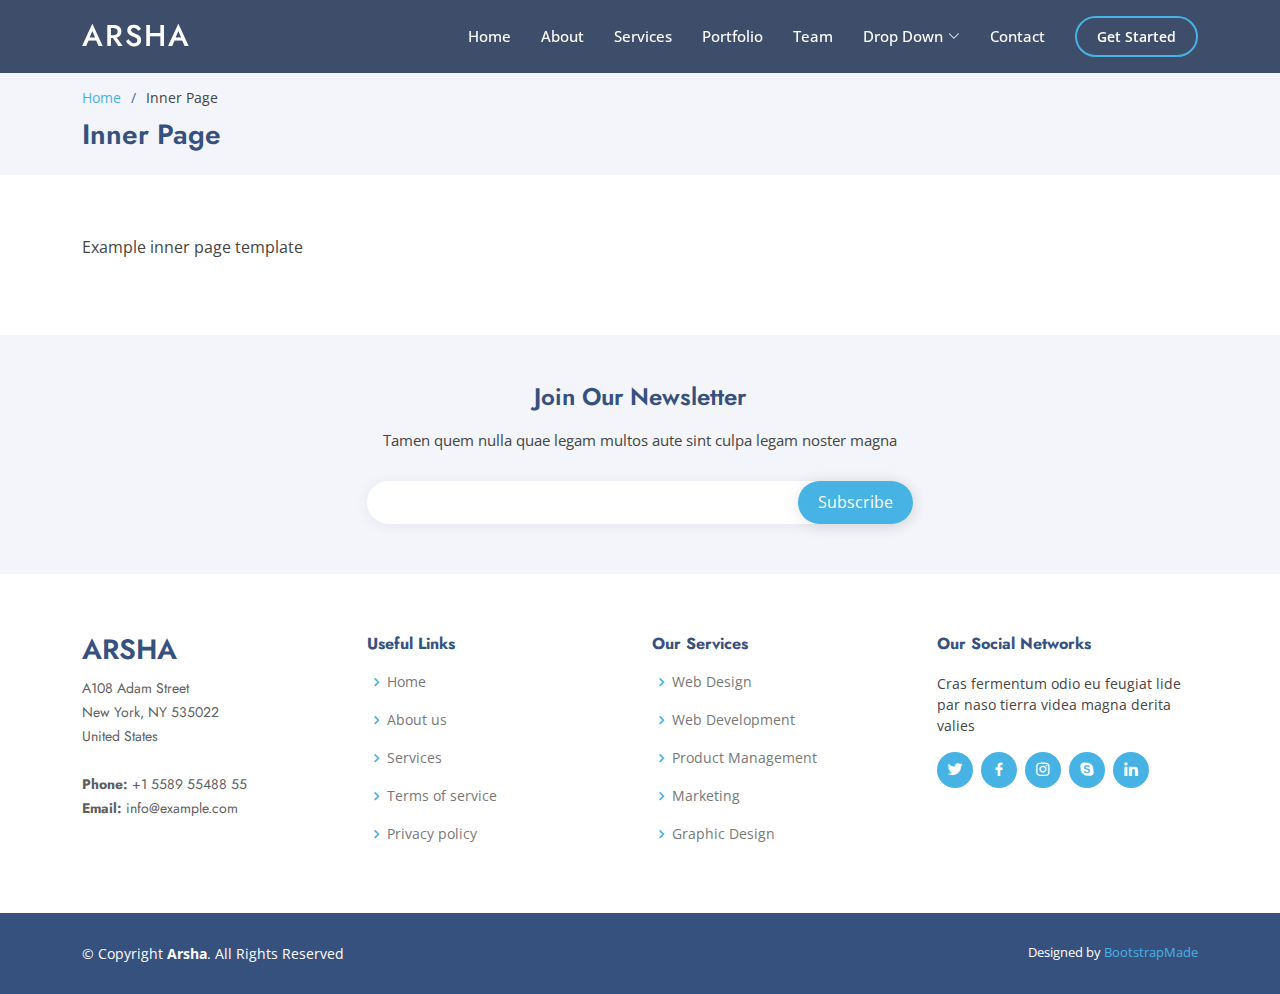
<file: inner-page.html>
<!DOCTYPE html>
<html lang="en">

<head>
  <meta charset="utf-8">
  <meta content="width=device-width, initial-scale=1.0" name="viewport">

  <title>Inner Page - Arsha Bootstrap Template</title>
  <meta content="" name="description">
  <meta content="" name="keywords">

  <!-- Favicons -->
  <link href="assets/img/favicon.png" rel="icon">
  <link href="assets/img/apple-touch-icon.png" rel="apple-touch-icon">

  <!-- Google Fonts -->
  <link href="https://fonts.googleapis.com/css?family=Open+Sans:300,300i,400,400i,600,600i,700,700i|Jost:300,300i,400,400i,500,500i,600,600i,700,700i|Poppins:300,300i,400,400i,500,500i,600,600i,700,700i" rel="stylesheet">

  <!-- Vendor CSS Files -->
  <link href="assets/vendor/aos/aos.css" rel="stylesheet">
  <link href="assets/vendor/bootstrap/css/bootstrap.min.css" rel="stylesheet">
  <link href="assets/vendor/bootstrap-icons/bootstrap-icons.css" rel="stylesheet">
  <link href="assets/vendor/boxicons/css/boxicons.min.css" rel="stylesheet">
  <link href="assets/vendor/glightbox/css/glightbox.min.css" rel="stylesheet">
  <link href="assets/vendor/remixicon/remixicon.css" rel="stylesheet">
  <link href="assets/vendor/swiper/swiper-bundle.min.css" rel="stylesheet">

  <!-- Template Main CSS File -->
  <link href="assets/css/style.css" rel="stylesheet">

  <!-- =======================================================
  * Template Name: Arsha
  * Updated: Mar 10 2023 with Bootstrap v5.2.3
  * Template URL: https://bootstrapmade.com/arsha-free-bootstrap-html-template-corporate/
  * Author: BootstrapMade.com
  * License: https://bootstrapmade.com/license/
  ======================================================== -->
</head>

<body>

  <!-- ======= Header ======= -->
  <header id="header" class="fixed-top header-inner-pages">
    <div class="container d-flex align-items-center">

      <h1 class="logo me-auto"><a href="index.html">Arsha</a></h1>
      <!-- Uncomment below if you prefer to use an image logo -->
      <!-- <a href="index.html" class="logo me-auto"><img src="assets/img/logo.png" alt="" class="img-fluid"></a>-->

      <nav id="navbar" class="navbar">
        <ul>
          <li><a class="nav-link scrollto " href="#hero">Home</a></li>
          <li><a class="nav-link scrollto" href="#about">About</a></li>
          <li><a class="nav-link scrollto" href="#services">Services</a></li>
          <li><a class="nav-link   scrollto" href="#portfolio">Portfolio</a></li>
          <li><a class="nav-link scrollto" href="#team">Team</a></li>
          <li class="dropdown"><a href="#"><span>Drop Down</span> <i class="bi bi-chevron-down"></i></a>
            <ul>
              <li><a href="#">Drop Down 1</a></li>
              <li class="dropdown"><a href="#"><span>Deep Drop Down</span> <i class="bi bi-chevron-right"></i></a>
                <ul>
                  <li><a href="#">Deep Drop Down 1</a></li>
                  <li><a href="#">Deep Drop Down 2</a></li>
                  <li><a href="#">Deep Drop Down 3</a></li>
                  <li><a href="#">Deep Drop Down 4</a></li>
                  <li><a href="#">Deep Drop Down 5</a></li>
                </ul>
              </li>
              <li><a href="#">Drop Down 2</a></li>
              <li><a href="#">Drop Down 3</a></li>
              <li><a href="#">Drop Down 4</a></li>
            </ul>
          </li>
          <li><a class="nav-link scrollto" href="#contact">Contact</a></li>
          <li><a class="getstarted scrollto" href="#about">Get Started</a></li>
        </ul>
        <i class="bi bi-list mobile-nav-toggle"></i>
      </nav><!-- .navbar -->

    </div>
  </header><!-- End Header -->

  <main id="main">

    <!-- ======= Breadcrumbs ======= -->
    <section id="breadcrumbs" class="breadcrumbs">
      <div class="container">

        <ol>
          <li><a href="index.html">Home</a></li>
          <li>Inner Page</li>
        </ol>
        <h2>Inner Page</h2>

      </div>
    </section><!-- End Breadcrumbs -->

    <section class="inner-page">
      <div class="container">
        <p>
          Example inner page template
        </p>
      </div>
    </section>

  </main><!-- End #main -->

  <!-- ======= Footer ======= -->
  <footer id="footer">

    <div class="footer-newsletter">
      <div class="container">
        <div class="row justify-content-center">
          <div class="col-lg-6">
            <h4>Join Our Newsletter</h4>
            <p>Tamen quem nulla quae legam multos aute sint culpa legam noster magna</p>
            <form action="" method="post">
              <input type="email" name="email"><input type="submit" value="Subscribe">
            </form>
          </div>
        </div>
      </div>
    </div>

    <div class="footer-top">
      <div class="container">
        <div class="row">

          <div class="col-lg-3 col-md-6 footer-contact">
            <h3>Arsha</h3>
            <p>
              A108 Adam Street <br>
              New York, NY 535022<br>
              United States <br><br>
              <strong>Phone:</strong> +1 5589 55488 55<br>
              <strong>Email:</strong> info@example.com<br>
            </p>
          </div>

          <div class="col-lg-3 col-md-6 footer-links">
            <h4>Useful Links</h4>
            <ul>
              <li><i class="bx bx-chevron-right"></i> <a href="#">Home</a></li>
              <li><i class="bx bx-chevron-right"></i> <a href="#">About us</a></li>
              <li><i class="bx bx-chevron-right"></i> <a href="#">Services</a></li>
              <li><i class="bx bx-chevron-right"></i> <a href="#">Terms of service</a></li>
              <li><i class="bx bx-chevron-right"></i> <a href="#">Privacy policy</a></li>
            </ul>
          </div>

          <div class="col-lg-3 col-md-6 footer-links">
            <h4>Our Services</h4>
            <ul>
              <li><i class="bx bx-chevron-right"></i> <a href="#">Web Design</a></li>
              <li><i class="bx bx-chevron-right"></i> <a href="#">Web Development</a></li>
              <li><i class="bx bx-chevron-right"></i> <a href="#">Product Management</a></li>
              <li><i class="bx bx-chevron-right"></i> <a href="#">Marketing</a></li>
              <li><i class="bx bx-chevron-right"></i> <a href="#">Graphic Design</a></li>
            </ul>
          </div>

          <div class="col-lg-3 col-md-6 footer-links">
            <h4>Our Social Networks</h4>
            <p>Cras fermentum odio eu feugiat lide par naso tierra videa magna derita valies</p>
            <div class="social-links mt-3">
              <a href="#" class="twitter"><i class="bx bxl-twitter"></i></a>
              <a href="#" class="facebook"><i class="bx bxl-facebook"></i></a>
              <a href="#" class="instagram"><i class="bx bxl-instagram"></i></a>
              <a href="#" class="google-plus"><i class="bx bxl-skype"></i></a>
              <a href="#" class="linkedin"><i class="bx bxl-linkedin"></i></a>
            </div>
          </div>

        </div>
      </div>
    </div>

    <div class="container footer-bottom clearfix">
      <div class="copyright">
        &copy; Copyright <strong><span>Arsha</span></strong>. All Rights Reserved
      </div>
      <div class="credits">
        <!-- All the links in the footer should remain intact. -->
        <!-- You can delete the links only if you purchased the pro version. -->
        <!-- Licensing information: https://bootstrapmade.com/license/ -->
        <!-- Purchase the pro version with working PHP/AJAX contact form: https://bootstrapmade.com/arsha-free-bootstrap-html-template-corporate/ -->
        Designed by <a href="https://bootstrapmade.com/">BootstrapMade</a>
      </div>
    </div>
  </footer><!-- End Footer -->

  <div id="preloader"></div>
  <a href="#" class="back-to-top d-flex align-items-center justify-content-center"><i class="bi bi-arrow-up-short"></i></a>

  <!-- Vendor JS Files -->
  <script src="assets/vendor/aos/aos.js"></script>
  <script src="assets/vendor/bootstrap/js/bootstrap.bundle.min.js"></script>
  <script src="assets/vendor/glightbox/js/glightbox.min.js"></script>
  <script src="assets/vendor/isotope-layout/isotope.pkgd.min.js"></script>
  <script src="assets/vendor/swiper/swiper-bundle.min.js"></script>
  <script src="assets/vendor/waypoints/noframework.waypoints.js"></script>
  <script src="assets/vendor/php-email-form/validate.js"></script>

  <!-- Template Main JS File -->
  <script src="assets/js/main.js"></script>

</body>

</html>
</file>
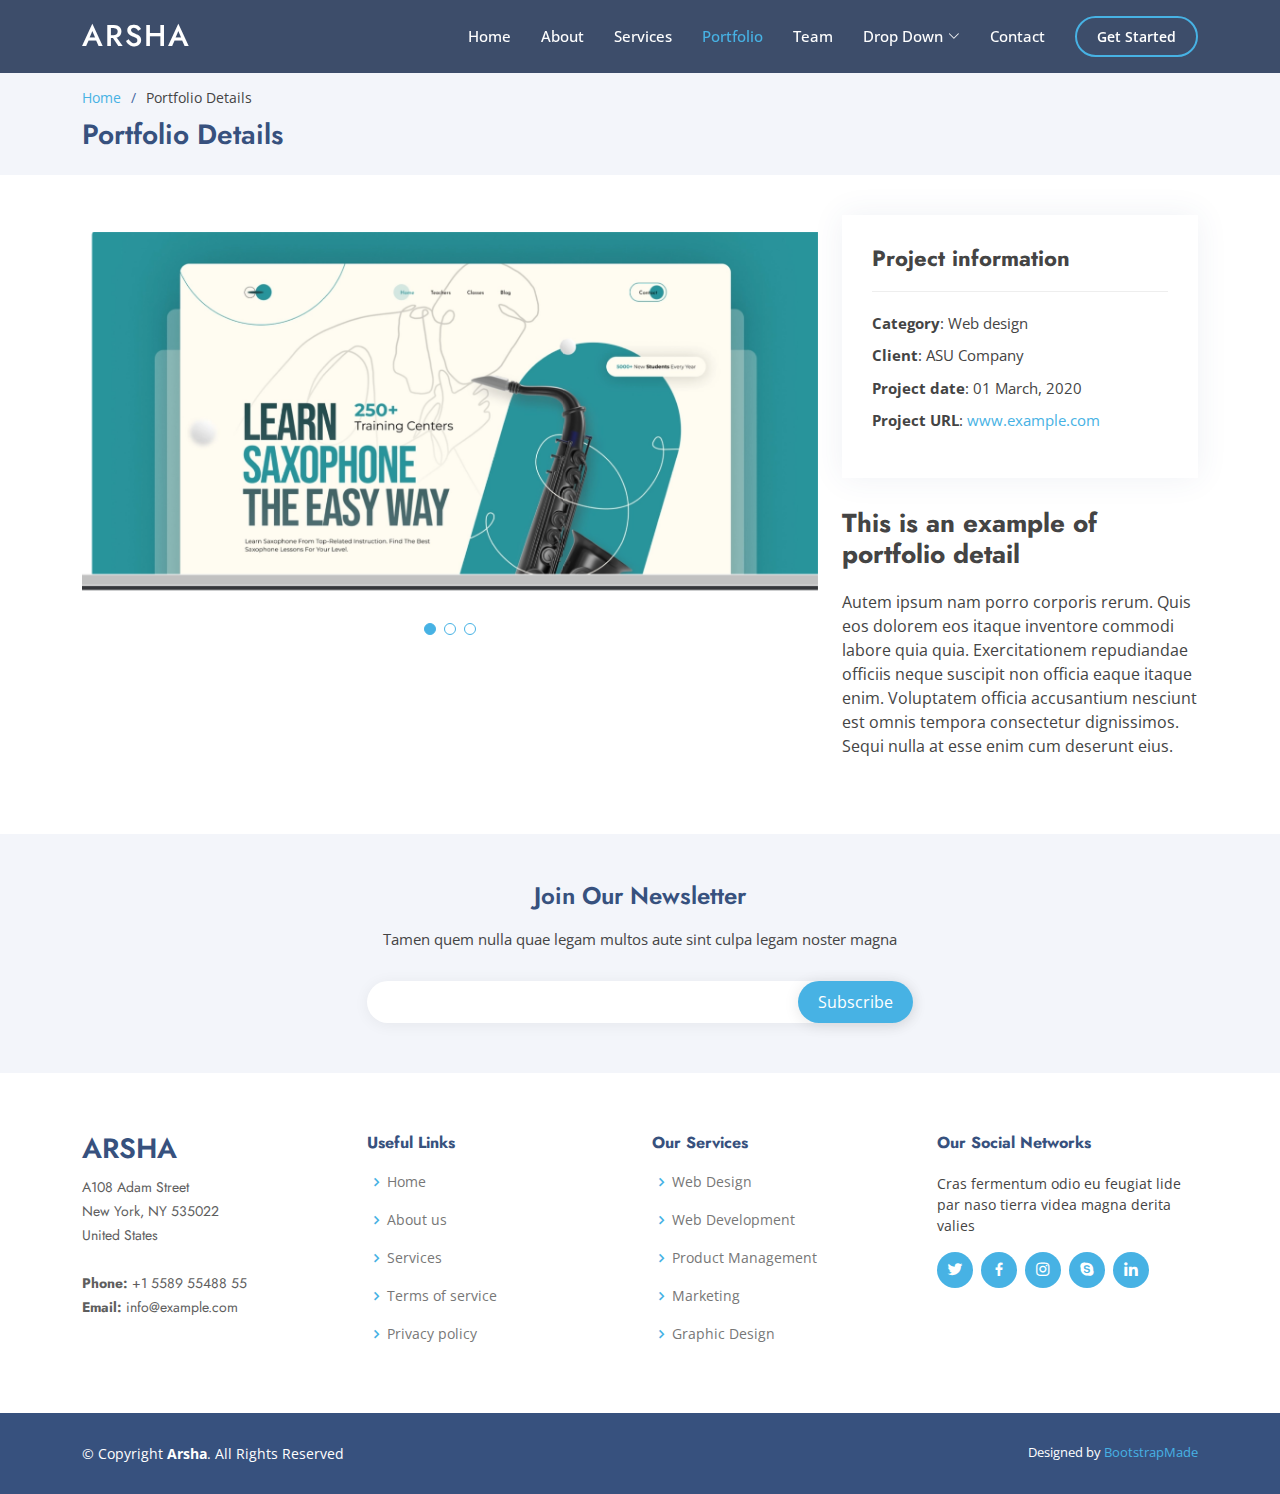
<file: portfolio-details.html>
<!DOCTYPE html>
<html lang="en">

<head>
  <meta charset="utf-8">
  <meta content="width=device-width, initial-scale=1.0" name="viewport">

  <title>Portfolio Details - Arsha Bootstrap Template</title>
  <meta content="" name="description">
  <meta content="" name="keywords">

  <!-- Favicons -->
  <link href="assets/img/favicon.png" rel="icon">
  <link href="assets/img/apple-touch-icon.png" rel="apple-touch-icon">

  <!-- Google Fonts -->
  <link href="https://fonts.googleapis.com/css?family=Open+Sans:300,300i,400,400i,600,600i,700,700i|Jost:300,300i,400,400i,500,500i,600,600i,700,700i|Poppins:300,300i,400,400i,500,500i,600,600i,700,700i" rel="stylesheet">

  <!-- Vendor CSS Files -->
  <link href="assets/vendor/aos/aos.css" rel="stylesheet">
  <link href="assets/vendor/bootstrap/css/bootstrap.min.css" rel="stylesheet">
  <link href="assets/vendor/bootstrap-icons/bootstrap-icons.css" rel="stylesheet">
  <link href="assets/vendor/boxicons/css/boxicons.min.css" rel="stylesheet">
  <link href="assets/vendor/glightbox/css/glightbox.min.css" rel="stylesheet">
  <link href="assets/vendor/remixicon/remixicon.css" rel="stylesheet">
  <link href="assets/vendor/swiper/swiper-bundle.min.css" rel="stylesheet">

  <!-- Template Main CSS File -->
  <link href="assets/css/style.css" rel="stylesheet">

  <!-- =======================================================
  * Template Name: Arsha
  * Updated: Mar 10 2023 with Bootstrap v5.2.3
  * Template URL: https://bootstrapmade.com/arsha-free-bootstrap-html-template-corporate/
  * Author: BootstrapMade.com
  * License: https://bootstrapmade.com/license/
  ======================================================== -->
</head>

<body>

  <!-- ======= Header ======= -->
  <header id="header" class="fixed-top header-inner-pages">
    <div class="container d-flex align-items-center">

      <h1 class="logo me-auto"><a href="index.html">Arsha</a></h1>
      <!-- Uncomment below if you prefer to use an image logo -->
      <!-- <a href="index.html" class="logo me-auto"><img src="assets/img/logo.png" alt="" class="img-fluid"></a>-->

      <nav id="navbar" class="navbar">
        <ul>
          <li><a class="nav-link scrollto " href="#hero">Home</a></li>
          <li><a class="nav-link scrollto" href="#about">About</a></li>
          <li><a class="nav-link scrollto" href="#services">Services</a></li>
          <li><a class="nav-link  active scrollto" href="#portfolio">Portfolio</a></li>
          <li><a class="nav-link scrollto" href="#team">Team</a></li>
          <li class="dropdown"><a href="#"><span>Drop Down</span> <i class="bi bi-chevron-down"></i></a>
            <ul>
              <li><a href="#">Drop Down 1</a></li>
              <li class="dropdown"><a href="#"><span>Deep Drop Down</span> <i class="bi bi-chevron-right"></i></a>
                <ul>
                  <li><a href="#">Deep Drop Down 1</a></li>
                  <li><a href="#">Deep Drop Down 2</a></li>
                  <li><a href="#">Deep Drop Down 3</a></li>
                  <li><a href="#">Deep Drop Down 4</a></li>
                  <li><a href="#">Deep Drop Down 5</a></li>
                </ul>
              </li>
              <li><a href="#">Drop Down 2</a></li>
              <li><a href="#">Drop Down 3</a></li>
              <li><a href="#">Drop Down 4</a></li>
            </ul>
          </li>
          <li><a class="nav-link scrollto" href="#contact">Contact</a></li>
          <li><a class="getstarted scrollto" href="#about">Get Started</a></li>
        </ul>
        <i class="bi bi-list mobile-nav-toggle"></i>
      </nav><!-- .navbar -->

    </div>
  </header><!-- End Header -->

  <main id="main">

    <!-- ======= Breadcrumbs ======= -->
    <section id="breadcrumbs" class="breadcrumbs">
      <div class="container">

        <ol>
          <li><a href="index.html">Home</a></li>
          <li>Portfolio Details</li>
        </ol>
        <h2>Portfolio Details</h2>

      </div>
    </section><!-- End Breadcrumbs -->

    <!-- ======= Portfolio Details Section ======= -->
    <section id="portfolio-details" class="portfolio-details">
      <div class="container">

        <div class="row gy-4">

          <div class="col-lg-8">
            <div class="portfolio-details-slider swiper">
              <div class="swiper-wrapper align-items-center">

                <div class="swiper-slide">
                  <img src="assets/img/portfolio/portfolio-1.jpg" alt="">
                </div>

                <div class="swiper-slide">
                  <img src="assets/img/portfolio/portfolio-2.jpg" alt="">
                </div>

                <div class="swiper-slide">
                  <img src="assets/img/portfolio/portfolio-3.jpg" alt="">
                </div>

              </div>
              <div class="swiper-pagination"></div>
            </div>
          </div>

          <div class="col-lg-4">
            <div class="portfolio-info">
              <h3>Project information</h3>
              <ul>
                <li><strong>Category</strong>: Web design</li>
                <li><strong>Client</strong>: ASU Company</li>
                <li><strong>Project date</strong>: 01 March, 2020</li>
                <li><strong>Project URL</strong>: <a href="#">www.example.com</a></li>
              </ul>
            </div>
            <div class="portfolio-description">
              <h2>This is an example of portfolio detail</h2>
              <p>
                Autem ipsum nam porro corporis rerum. Quis eos dolorem eos itaque inventore commodi labore quia quia. Exercitationem repudiandae officiis neque suscipit non officia eaque itaque enim. Voluptatem officia accusantium nesciunt est omnis tempora consectetur dignissimos. Sequi nulla at esse enim cum deserunt eius.
              </p>
            </div>
          </div>

        </div>

      </div>
    </section><!-- End Portfolio Details Section -->

  </main><!-- End #main -->

  <!-- ======= Footer ======= -->
  <footer id="footer">

    <div class="footer-newsletter">
      <div class="container">
        <div class="row justify-content-center">
          <div class="col-lg-6">
            <h4>Join Our Newsletter</h4>
            <p>Tamen quem nulla quae legam multos aute sint culpa legam noster magna</p>
            <form action="" method="post">
              <input type="email" name="email"><input type="submit" value="Subscribe">
            </form>
          </div>
        </div>
      </div>
    </div>

    <div class="footer-top">
      <div class="container">
        <div class="row">

          <div class="col-lg-3 col-md-6 footer-contact">
            <h3>Arsha</h3>
            <p>
              A108 Adam Street <br>
              New York, NY 535022<br>
              United States <br><br>
              <strong>Phone:</strong> +1 5589 55488 55<br>
              <strong>Email:</strong> info@example.com<br>
            </p>
          </div>

          <div class="col-lg-3 col-md-6 footer-links">
            <h4>Useful Links</h4>
            <ul>
              <li><i class="bx bx-chevron-right"></i> <a href="#">Home</a></li>
              <li><i class="bx bx-chevron-right"></i> <a href="#">About us</a></li>
              <li><i class="bx bx-chevron-right"></i> <a href="#">Services</a></li>
              <li><i class="bx bx-chevron-right"></i> <a href="#">Terms of service</a></li>
              <li><i class="bx bx-chevron-right"></i> <a href="#">Privacy policy</a></li>
            </ul>
          </div>

          <div class="col-lg-3 col-md-6 footer-links">
            <h4>Our Services</h4>
            <ul>
              <li><i class="bx bx-chevron-right"></i> <a href="#">Web Design</a></li>
              <li><i class="bx bx-chevron-right"></i> <a href="#">Web Development</a></li>
              <li><i class="bx bx-chevron-right"></i> <a href="#">Product Management</a></li>
              <li><i class="bx bx-chevron-right"></i> <a href="#">Marketing</a></li>
              <li><i class="bx bx-chevron-right"></i> <a href="#">Graphic Design</a></li>
            </ul>
          </div>

          <div class="col-lg-3 col-md-6 footer-links">
            <h4>Our Social Networks</h4>
            <p>Cras fermentum odio eu feugiat lide par naso tierra videa magna derita valies</p>
            <div class="social-links mt-3">
              <a href="#" class="twitter"><i class="bx bxl-twitter"></i></a>
              <a href="#" class="facebook"><i class="bx bxl-facebook"></i></a>
              <a href="#" class="instagram"><i class="bx bxl-instagram"></i></a>
              <a href="#" class="google-plus"><i class="bx bxl-skype"></i></a>
              <a href="#" class="linkedin"><i class="bx bxl-linkedin"></i></a>
            </div>
          </div>

        </div>
      </div>
    </div>

    <div class="container footer-bottom clearfix">
      <div class="copyright">
        &copy; Copyright <strong><span>Arsha</span></strong>. All Rights Reserved
      </div>
      <div class="credits">
        <!-- All the links in the footer should remain intact. -->
        <!-- You can delete the links only if you purchased the pro version. -->
        <!-- Licensing information: https://bootstrapmade.com/license/ -->
        <!-- Purchase the pro version with working PHP/AJAX contact form: https://bootstrapmade.com/arsha-free-bootstrap-html-template-corporate/ -->
        Designed by <a href="https://bootstrapmade.com/">BootstrapMade</a>
      </div>
    </div>
  </footer><!-- End Footer -->

  <div id="preloader"></div>
  <a href="#" class="back-to-top d-flex align-items-center justify-content-center"><i class="bi bi-arrow-up-short"></i></a>

  <!-- Vendor JS Files -->
  <script src="assets/vendor/aos/aos.js"></script>
  <script src="assets/vendor/bootstrap/js/bootstrap.bundle.min.js"></script>
  <script src="assets/vendor/glightbox/js/glightbox.min.js"></script>
  <script src="assets/vendor/isotope-layout/isotope.pkgd.min.js"></script>
  <script src="assets/vendor/swiper/swiper-bundle.min.js"></script>
  <script src="assets/vendor/waypoints/noframework.waypoints.js"></script>
  <script src="assets/vendor/php-email-form/validate.js"></script>

  <!-- Template Main JS File -->
  <script src="assets/js/main.js"></script>

</body>

</html>
</file>
<file: assets/css/style.css>
/**
* Template Name: Arsha
* Updated: Mar 10 2023 with Bootstrap v5.2.3
* Template URL: https://bootstrapmade.com/arsha-free-bootstrap-html-template-corporate/
* Author: BootstrapMade.com
* License: https://bootstrapmade.com/license/
*/

/*--------------------------------------------------------------
# General
--------------------------------------------------------------*/
body {
  font-family: "Open Sans", sans-serif;
  color: #444444;
}

a {
  color: #47b2e4;
  text-decoration: none;
}

a:hover {
  color: #73c5eb;
  text-decoration: none;
}

h1,
h2,
h3,
h4,
h5,
h6 {
  font-family: "Jost", sans-serif;
}

/*--------------------------------------------------------------
# Preloader
--------------------------------------------------------------*/
#preloader {
  position: fixed;
  top: 0;
  left: 0;
  right: 0;
  bottom: 0;
  z-index: 9999;
  overflow: hidden;
  background: #37517e;
}

#preloader:before {
  content: "";
  position: fixed;
  top: calc(50% - 30px);
  left: calc(50% - 30px);
  border: 6px solid #37517e;
  border-top-color: #fff;
  border-bottom-color: #fff;
  border-radius: 50%;
  width: 60px;
  height: 60px;
  animation: animate-preloader 1s linear infinite;
}

@keyframes animate-preloader {
  0% {
    transform: rotate(0deg);
  }

  100% {
    transform: rotate(360deg);
  }
}

/*--------------------------------------------------------------
# Back to top button
--------------------------------------------------------------*/
.back-to-top {
  position: fixed;
  visibility: hidden;
  opacity: 0;
  right: 15px;
  bottom: 15px;
  z-index: 996;
  background: #47b2e4;
  width: 40px;
  height: 40px;
  border-radius: 50px;
  transition: all 0.4s;
}

.back-to-top i {
  font-size: 24px;
  color: #fff;
  line-height: 0;
}

.back-to-top:hover {
  background: #6bc1e9;
  color: #fff;
}

.back-to-top.active {
  visibility: visible;
  opacity: 1;
}

/*--------------------------------------------------------------
# Header
--------------------------------------------------------------*/
#header {
  transition: all 0.5s;
  z-index: 997;
  padding: 15px 0;
}

#header.header-scrolled,
#header.header-inner-pages {
  background: rgba(40, 58, 90, 0.9);
}

#header .logo {
  font-size: 30px;
  margin: 0;
  padding: 0;
  line-height: 1;
  font-weight: 500;
  letter-spacing: 2px;
  text-transform: uppercase;
}

#header .logo a {
  color: #fff;
}

#header .logo img {
  max-height: 40px;
}

/*--------------------------------------------------------------
# Navigation Menu
--------------------------------------------------------------*/
/**
* Desktop Navigation 
*/
.navbar {
  padding: 0;
}

.navbar ul {
  margin: 0;
  padding: 0;
  display: flex;
  list-style: none;
  align-items: center;
}

.navbar li {
  position: relative;
}

.navbar a,
.navbar a:focus {
  display: flex;
  align-items: center;
  justify-content: space-between;
  padding: 10px 0 10px 30px;
  font-size: 15px;
  font-weight: 500;
  color: #fff;
  white-space: nowrap;
  transition: 0.3s;
}

.navbar a i,
.navbar a:focus i {
  font-size: 12px;
  line-height: 0;
  margin-left: 5px;
}

.navbar a:hover,
.navbar .active,
.navbar .active:focus,
.navbar li:hover>a {
  color: #47b2e4;
}

.navbar .getstarted,
.navbar .getstarted:focus {
  padding: 8px 20px;
  margin-left: 30px;
  border-radius: 50px;
  color: #fff;
  font-size: 14px;
  border: 2px solid #47b2e4;
  font-weight: 600;
}

.navbar .getstarted:hover,
.navbar .getstarted:focus:hover {
  color: #fff;
  background: #31a9e1;
}

.navbar .dropdown ul {
  display: block;
  position: absolute;
  left: 14px;
  top: calc(100% + 30px);
  margin: 0;
  padding: 10px 0;
  z-index: 99;
  opacity: 0;
  visibility: hidden;
  background: #fff;
  box-shadow: 0px 0px 30px rgba(127, 137, 161, 0.25);
  transition: 0.3s;
  border-radius: 4px;
}

.navbar .dropdown ul li {
  min-width: 200px;
}

.navbar .dropdown ul a {
  padding: 10px 20px;
  font-size: 14px;
  text-transform: none;
  font-weight: 500;
  color: #0c3c53;
}

.navbar .dropdown ul a i {
  font-size: 12px;
}

.navbar .dropdown ul a:hover,
.navbar .dropdown ul .active:hover,
.navbar .dropdown ul li:hover>a {
  color: #47b2e4;
}

.navbar .dropdown:hover>ul {
  opacity: 1;
  top: 100%;
  visibility: visible;
}

.navbar .dropdown .dropdown ul {
  top: 0;
  left: calc(100% - 30px);
  visibility: hidden;
}

.navbar .dropdown .dropdown:hover>ul {
  opacity: 1;
  top: 0;
  left: 100%;
  visibility: visible;
}

@media (max-width: 1366px) {
  .navbar .dropdown .dropdown ul {
    left: -90%;
  }

  .navbar .dropdown .dropdown:hover>ul {
    left: -100%;
  }
}

/**
* Mobile Navigation 
*/
.mobile-nav-toggle {
  color: #fff;
  font-size: 28px;
  cursor: pointer;
  display: none;
  line-height: 0;
  transition: 0.5s;
}

.mobile-nav-toggle.bi-x {
  color: #fff;
}

@media (max-width: 991px) {
  .mobile-nav-toggle {
    display: block;
  }

  .navbar ul {
    display: none;
  }
}

.navbar-mobile {
  position: fixed;
  overflow: hidden;
  top: 0;
  right: 0;
  left: 0;
  bottom: 0;
  background: rgba(40, 58, 90, 0.9);
  transition: 0.3s;
  z-index: 999;
}

.navbar-mobile .mobile-nav-toggle {
  position: absolute;
  top: 15px;
  right: 15px;
}

.navbar-mobile ul {
  display: block;
  position: absolute;
  top: 55px;
  right: 15px;
  bottom: 15px;
  left: 15px;
  padding: 10px 0;
  border-radius: 10px;
  background-color: #fff;
  overflow-y: auto;
  transition: 0.3s;
}

.navbar-mobile a,
.navbar-mobile a:focus {
  padding: 10px 20px;
  font-size: 15px;
  color: #37517e;
}

.navbar-mobile a:hover,
.navbar-mobile .active,
.navbar-mobile li:hover>a {
  color: #47b2e4;
}

.navbar-mobile .getstarted,
.navbar-mobile .getstarted:focus {
  margin: 15px;
  color: #37517e;
}

.navbar-mobile .dropdown ul {
  position: static;
  display: none;
  margin: 10px 20px;
  padding: 10px 0;
  z-index: 99;
  opacity: 1;
  visibility: visible;
  background: #fff;
  box-shadow: 0px 0px 30px rgba(127, 137, 161, 0.25);
}

.navbar-mobile .dropdown ul li {
  min-width: 200px;
}

.navbar-mobile .dropdown ul a {
  padding: 10px 20px;
}

.navbar-mobile .dropdown ul a i {
  font-size: 12px;
}

.navbar-mobile .dropdown ul a:hover,
.navbar-mobile .dropdown ul .active:hover,
.navbar-mobile .dropdown ul li:hover>a {
  color: #47b2e4;
}

.navbar-mobile .dropdown>.dropdown-active {
  display: block;
}

/*--------------------------------------------------------------
# Hero Section
--------------------------------------------------------------*/
#hero {
  width: 100%;
  height: 80vh;
  background: #37517e;
}

#hero .container {
  padding-top: 72px;
}

#hero h1 {
  margin: 0 0 10px 0;
  font-size: 48px;
  font-weight: 700;
  line-height: 56px;
  color: #fff;
}

#hero h2 {
  color: rgba(255, 255, 255, 0.6);
  margin-bottom: 50px;
  font-size: 24px;
}

#hero .btn-get-started {
  font-family: "Jost", sans-serif;
  font-weight: 500;
  font-size: 16px;
  letter-spacing: 1px;
  display: inline-block;
  padding: 10px 28px 11px 28px;
  border-radius: 50px;
  transition: 0.5s;
  margin: 10px 0 0 0;
  color: #fff;
  background: #47b2e4;
}

#hero .btn-get-started:hover {
  background: #209dd8;
}

#hero .btn-watch-video {
  font-size: 16px;
  display: flex;
  align-items: center;
  transition: 0.5s;
  margin: 10px 0 0 25px;
  color: #fff;
  line-height: 1;
}

#hero .btn-watch-video i {
  line-height: 0;
  color: #fff;
  font-size: 32px;
  transition: 0.3s;
  margin-right: 8px;
}

#hero .btn-watch-video:hover i {
  color: #47b2e4;
}

#hero .animated {
  animation: up-down 2s ease-in-out infinite alternate-reverse both;
}

@media (max-width: 991px) {
  #hero {
    height: 100vh;
    text-align: center;
  }

  #hero .animated {
    animation: none;
  }

  #hero .hero-img {
    text-align: center;
  }

  #hero .hero-img img {
    width: 50%;
  }
}

@media (max-width: 768px) {
  #hero h1 {
    font-size: 28px;
    line-height: 36px;
  }

  #hero h2 {
    font-size: 18px;
    line-height: 24px;
    margin-bottom: 30px;
  }

  #hero .hero-img img {
    width: 70%;
  }
}

@media (max-width: 575px) {
  #hero .hero-img img {
    width: 80%;
  }

  #hero .btn-get-started {
    font-size: 16px;
    padding: 10px 24px 11px 24px;
  }
}

@keyframes up-down {
  0% {
    transform: translateY(10px);
  }

  100% {
    transform: translateY(-10px);
  }
}

/*--------------------------------------------------------------
# Sections General
--------------------------------------------------------------*/
section {
  padding: 60px 0;
  overflow: hidden;
}

.section-bg {
  background-color: #f3f5fa;
}

.section-title {
  text-align: center;
  padding-bottom: 30px;
}

.section-title h2 {
  font-size: 32px;
  font-weight: bold;
  text-transform: uppercase;
  margin-bottom: 20px;
  padding-bottom: 20px;
  position: relative;
  color: #37517e;
}

.section-title h2::before {
  content: "";
  position: absolute;
  display: block;
  width: 120px;
  height: 1px;
  background: #ddd;
  bottom: 1px;
  left: calc(50% - 60px);
}

.section-title h2::after {
  content: "";
  position: absolute;
  display: block;
  width: 40px;
  height: 3px;
  background: #47b2e4;
  bottom: 0;
  left: calc(50% - 20px);
}

.section-title p {
  margin-bottom: 0;
}

/*--------------------------------------------------------------
# Clients
--------------------------------------------------------------*/
.clients {
  padding: 12px 0;
  text-align: center;
}

.clients img {
  max-width: 45%;
  transition: all 0.4s ease-in-out;
  display: inline-block;
  padding: 15px 0;
  filter: grayscale(100);
}

.clients img:hover {
  filter: none;
  transform: scale(1.1);
}

@media (max-width: 768px) {
  .clients img {
    max-width: 40%;
  }
}

/*--------------------------------------------------------------
# About Us
--------------------------------------------------------------*/
.about .content h3 {
  font-weight: 600;
  font-size: 26px;
}

.about .content ul {
  list-style: none;
  padding: 0;
}

.about .content ul li {
  padding-left: 28px;
  position: relative;
}

.about .content ul li+li {
  margin-top: 10px;
}

.about .content ul i {
  position: absolute;
  left: 0;
  top: 2px;
  font-size: 20px;
  color: #47b2e4;
  line-height: 1;
}

.about .content p:last-child {
  margin-bottom: 0;
}

.about .content .btn-learn-more {
  font-family: "Poppins", sans-serif;
  font-weight: 500;
  font-size: 14px;
  letter-spacing: 1px;
  display: inline-block;
  padding: 12px 32px;
  border-radius: 4px;
  transition: 0.3s;
  line-height: 1;
  color: #47b2e4;
  animation-delay: 0.8s;
  margin-top: 6px;
  border: 2px solid #47b2e4;
}

.about .content .btn-learn-more:hover {
  background: #47b2e4;
  color: #fff;
  text-decoration: none;
}

/*--------------------------------------------------------------
# Why Us
--------------------------------------------------------------*/
.why-us .content {
  padding: 60px 100px 0 100px;
}

.why-us .content h3 {
  font-weight: 400;
  font-size: 34px;
  color: #37517e;
}

.why-us .content h4 {
  font-size: 20px;
  font-weight: 700;
  margin-top: 5px;
}

.why-us .content p {
  font-size: 15px;
  color: #848484;
}

.why-us .img {
  background-size: contain;
  background-repeat: no-repeat;
  background-position: center center;
}

.why-us .accordion-list {
  padding: 0 100px 60px 100px;
}

.why-us .accordion-list ul {
  padding: 0;
  list-style: none;
}

.why-us .accordion-list li+li {
  margin-top: 15px;
}

.why-us .accordion-list li {
  padding: 20px;
  background: #fff;
  border-radius: 4px;
}

.why-us .accordion-list a {
  display: block;
  position: relative;
  font-family: "Poppins", sans-serif;
  font-size: 16px;
  line-height: 24px;
  font-weight: 500;
  padding-right: 30px;
  outline: none;
  cursor: pointer;
}

.why-us .accordion-list span {
  color: #47b2e4;
  font-weight: 600;
  font-size: 18px;
  padding-right: 10px;
}

.why-us .accordion-list i {
  font-size: 24px;
  position: absolute;
  right: 0;
  top: 0;
}

.why-us .accordion-list p {
  margin-bottom: 0;
  padding: 10px 0 0 0;
}

.why-us .accordion-list .icon-show {
  display: none;
}

.why-us .accordion-list a.collapsed {
  color: #343a40;
}

.why-us .accordion-list a.collapsed:hover {
  color: #47b2e4;
}

.why-us .accordion-list a.collapsed .icon-show {
  display: inline-block;
}

.why-us .accordion-list a.collapsed .icon-close {
  display: none;
}

@media (max-width: 1024px) {

  .why-us .content,
  .why-us .accordion-list {
    padding-left: 0;
    padding-right: 0;
  }
}

@media (max-width: 992px) {
  .why-us .img {
    min-height: 400px;
  }

  .why-us .content {
    padding-top: 30px;
  }

  .why-us .accordion-list {
    padding-bottom: 30px;
  }
}

@media (max-width: 575px) {
  .why-us .img {
    min-height: 200px;
  }
}

/*--------------------------------------------------------------
# Skills
--------------------------------------------------------------*/
.skills .content h3 {
  font-weight: 700;
  font-size: 32px;
  color: #37517e;
  font-family: "Poppins", sans-serif;
}

.skills .content ul {
  list-style: none;
  padding: 0;
}

.skills .content ul li {
  padding-bottom: 10px;
}

.skills .content ul i {
  font-size: 20px;
  padding-right: 4px;
  color: #47b2e4;
}

.skills .content p:last-child {
  margin-bottom: 0;
}

.skills .progress {
  height: 60px;
  display: block;
  background: none;
  border-radius: 0;
}

.skills .progress .skill {
  padding: 0;
  margin: 0 0 6px 0;
  text-transform: uppercase;
  display: block;
  font-weight: 600;
  font-family: "Poppins", sans-serif;
  color: #37517e;
}

.skills .progress .skill .val {
  float: right;
  font-style: normal;
}

.skills .progress-bar-wrap {
  background: #e8edf5;
  height: 10px;
}

.skills .progress-bar {
  width: 1px;
  height: 10px;
  transition: 0.9s;
  background-color: #4668a2;
}

/*--------------------------------------------------------------
# Services
--------------------------------------------------------------*/
.services .icon-box {
  box-shadow: 0px 0 25px 0 rgba(0, 0, 0, 0.1);
  padding: 50px 30px;
  transition: all ease-in-out 0.4s;
  background: #fff;
}

.services .icon-box .icon {
  margin-bottom: 10px;
}

.services .icon-box .icon i {
  color: #47b2e4;
  font-size: 36px;
  transition: 0.3s;
}

.services .icon-box h4 {
  font-weight: 500;
  margin-bottom: 15px;
  font-size: 24px;
}

.services .icon-box h4 a {
  color: #37517e;
  transition: ease-in-out 0.3s;
}

.services .icon-box p {
  line-height: 24px;
  font-size: 14px;
  margin-bottom: 0;
}

.services .icon-box:hover {
  transform: translateY(-10px);
}

.services .icon-box:hover h4 a {
  color: #47b2e4;
}

/*--------------------------------------------------------------
# Cta
--------------------------------------------------------------*/
.cta {
  background: linear-gradient(rgba(40, 58, 90, 0.9), rgba(40, 58, 90, 0.9)), url("../img/cta-bg.jpg") fixed center center;
  background-size: cover;
  padding: 120px 0;
}

.cta h3 {
  color: #fff;
  font-size: 28px;
  font-weight: 700;
}

.cta p {
  color: #fff;
}

.cta .cta-btn {
  font-family: "Jost", sans-serif;
  font-weight: 500;
  font-size: 16px;
  letter-spacing: 1px;
  display: inline-block;
  padding: 12px 40px;
  border-radius: 50px;
  transition: 0.5s;
  margin: 10px;
  border: 2px solid #fff;
  color: #fff;
}

.cta .cta-btn:hover {
  background: #47b2e4;
  border: 2px solid #47b2e4;
}

@media (max-width: 1024px) {
  .cta {
    background-attachment: scroll;
  }
}

@media (min-width: 769px) {
  .cta .cta-btn-container {
    display: flex;
    align-items: center;
    justify-content: flex-end;
  }
}

/*--------------------------------------------------------------
# Portfolio
--------------------------------------------------------------*/
.portfolio #portfolio-flters {
  list-style: none;
  margin-bottom: 20px;
}

.portfolio #portfolio-flters li {
  cursor: pointer;
  display: inline-block;
  margin: 10px 5px;
  font-size: 15px;
  font-weight: 500;
  line-height: 1;
  color: #444444;
  transition: all 0.3s;
  padding: 8px 20px;
  border-radius: 50px;
  font-family: "Poppins", sans-serif;
}

.portfolio #portfolio-flters li:hover,
.portfolio #portfolio-flters li.filter-active {
  background: #47b2e4;
  color: #fff;
}

.portfolio .portfolio-item {
  margin-bottom: 30px;
}

.portfolio .portfolio-item .portfolio-img {
  overflow: hidden;
}

.portfolio .portfolio-item .portfolio-img img {
  transition: all 0.6s;
}

.portfolio .portfolio-item .portfolio-info {
  opacity: 0;
  position: absolute;
  left: 15px;
  bottom: 0;
  z-index: 3;
  right: 15px;
  transition: all 0.3s;
  background: rgba(55, 81, 126, 0.8);
  padding: 10px 15px;
}

.portfolio .portfolio-item .portfolio-info h4 {
  font-size: 18px;
  color: #fff;
  font-weight: 600;
  color: #fff;
  margin-bottom: 0px;
}

.portfolio .portfolio-item .portfolio-info p {
  color: #f9fcfe;
  font-size: 14px;
  margin-bottom: 0;
}

.portfolio .portfolio-item .portfolio-info .preview-link,
.portfolio .portfolio-item .portfolio-info .details-link {
  position: absolute;
  right: 40px;
  font-size: 24px;
  top: calc(50% - 18px);
  color: #fff;
  transition: 0.3s;
}

.portfolio .portfolio-item .portfolio-info .preview-link:hover,
.portfolio .portfolio-item .portfolio-info .details-link:hover {
  color: #47b2e4;
}

.portfolio .portfolio-item .portfolio-info .details-link {
  right: 10px;
}

.portfolio .portfolio-item:hover .portfolio-img img {
  transform: scale(1.15);
}

.portfolio .portfolio-item:hover .portfolio-info {
  opacity: 1;
}

/*--------------------------------------------------------------
# Portfolio Details
--------------------------------------------------------------*/
.portfolio-details {
  padding-top: 40px;
}

.portfolio-details .portfolio-details-slider img {
  width: 100%;
}

.portfolio-details .portfolio-details-slider .swiper-pagination {
  margin-top: 20px;
  position: relative;
}

.portfolio-details .portfolio-details-slider .swiper-pagination .swiper-pagination-bullet {
  width: 12px;
  height: 12px;
  background-color: #fff;
  opacity: 1;
  border: 1px solid #47b2e4;
}

.portfolio-details .portfolio-details-slider .swiper-pagination .swiper-pagination-bullet-active {
  background-color: #47b2e4;
}

.portfolio-details .portfolio-info {
  padding: 30px;
  box-shadow: 0px 0 30px rgba(55, 81, 126, 0.08);
}

.portfolio-details .portfolio-info h3 {
  font-size: 22px;
  font-weight: 700;
  margin-bottom: 20px;
  padding-bottom: 20px;
  border-bottom: 1px solid #eee;
}

.portfolio-details .portfolio-info ul {
  list-style: none;
  padding: 0;
  font-size: 15px;
}

.portfolio-details .portfolio-info ul li+li {
  margin-top: 10px;
}

.portfolio-details .portfolio-description {
  padding-top: 30px;
}

.portfolio-details .portfolio-description h2 {
  font-size: 26px;
  font-weight: 700;
  margin-bottom: 20px;
}

.portfolio-details .portfolio-description p {
  padding: 0;
}

/*--------------------------------------------------------------
# Team
--------------------------------------------------------------*/
.team .member {
  position: relative;
  box-shadow: 0px 2px 15px rgba(0, 0, 0, 0.1);
  padding: 30px;
  border-radius: 5px;
  background: #fff;
  transition: 0.5s;
  height: 100%;
}

.team .member .pic {
  overflow: hidden;
  width: 180px;
  border-radius: 50%;
}

.team .member .pic img {
  transition: ease-in-out 0.3s;
}

.team .member:hover {
  transform: translateY(-10px);
}

.team .member .member-info {
  padding-left: 30px;
}

.team .member h4 {
  font-weight: 700;
  margin-bottom: 5px;
  font-size: 20px;
  color: #37517e;
}

.team .member span {
  display: block;
  font-size: 15px;
  padding-bottom: 10px;
  position: relative;
  font-weight: 500;
}

.team .member span::after {
  content: "";
  position: absolute;
  display: block;
  width: 50px;
  height: 1px;
  background: #cbd6e9;
  bottom: 0;
  left: 0;
}

.team .member p {
  margin: 10px 0 0 0;
  font-size: 14px;
}

.team .member .social {
  margin-top: 12px;
  display: flex;
  align-items: center;
  justify-content: flex-start;
}

.team .member .social a {
  transition: ease-in-out 0.3s;
  display: flex;
  align-items: center;
  justify-content: center;
  border-radius: 50px;
  width: 32px;
  height: 32px;
  background: #eff2f8;
}

.team .member .social a i {
  color: #37517e;
  font-size: 16px;
  margin: 0 2px;
}

.team .member .social a:hover {
  background: #47b2e4;
}

.team .member .social a:hover i {
  color: #fff;
}

.team .member .social a+a {
  margin-left: 8px;
}

/*--------------------------------------------------------------
# Pricing
--------------------------------------------------------------*/
.pricing .row {
  padding-top: 40px;
}

.pricing .box {
  padding: 60px 40px;
  box-shadow: 0 3px 20px -2px rgba(20, 45, 100, 0.1);
  background: #fff;
  height: 100%;
  border-top: 4px solid #fff;
  border-radius: 5px;
}

.pricing h3 {
  font-weight: 500;
  margin-bottom: 15px;
  font-size: 20px;
  color: #37517e;
}

.pricing h4 {
  font-size: 48px;
  color: #37517e;
  font-weight: 400;
  font-family: "Jost", sans-serif;
  margin-bottom: 25px;
}

.pricing h4 sup {
  font-size: 28px;
}

.pricing h4 span {
  color: #47b2e4;
  font-size: 18px;
  display: block;
}

.pricing ul {
  padding: 20px 0;
  list-style: none;
  color: #999;
  text-align: left;
  line-height: 20px;
}

.pricing ul li {
  padding: 10px 0 10px 30px;
  position: relative;
}

.pricing ul i {
  color: #28a745;
  font-size: 24px;
  position: absolute;
  left: 0;
  top: 6px;
}

.pricing ul .na {
  color: #ccc;
}

.pricing ul .na i {
  color: #ccc;
}

.pricing ul .na span {
  text-decoration: line-through;
}

.pricing .buy-btn {
  display: inline-block;
  padding: 12px 35px;
  border-radius: 50px;
  color: #47b2e4;
  transition: none;
  font-size: 16px;
  font-weight: 500;
  font-family: "Jost", sans-serif;
  transition: 0.3s;
  border: 1px solid #47b2e4;
}

.pricing .buy-btn:hover {
  background: #47b2e4;
  color: #fff;
}

.pricing .featured {
  border-top-color: #47b2e4;
}

.pricing .featured .buy-btn {
  background: #47b2e4;
  color: #fff;
}

.pricing .featured .buy-btn:hover {
  background: #23a3df;
}

@media (max-width: 992px) {
  .pricing .box {
    max-width: 60%;
    margin: 0 auto 30px auto;
  }
}

@media (max-width: 767px) {
  .pricing .box {
    max-width: 80%;
    margin: 0 auto 30px auto;
  }
}

@media (max-width: 420px) {
  .pricing .box {
    max-width: 100%;
    margin: 0 auto 30px auto;
  }
}

/*--------------------------------------------------------------
# Frequently Asked Questions
--------------------------------------------------------------*/
.faq .faq-list {
  padding: 0 100px;
}

.faq .faq-list ul {
  padding: 0;
  list-style: none;
}

.faq .faq-list li+li {
  margin-top: 15px;
}

.faq .faq-list li {
  padding: 20px;
  background: #fff;
  border-radius: 4px;
  position: relative;
}

.faq .faq-list a {
  display: block;
  position: relative;
  font-family: "Poppins", sans-serif;
  font-size: 16px;
  line-height: 24px;
  font-weight: 500;
  padding: 0 30px;
  outline: none;
  cursor: pointer;
}

.faq .faq-list .icon-help {
  font-size: 24px;
  position: absolute;
  right: 0;
  left: 20px;
  color: #47b2e4;
}

.faq .faq-list .icon-show,
.faq .faq-list .icon-close {
  font-size: 24px;
  position: absolute;
  right: 0;
  top: 0;
}

.faq .faq-list p {
  margin-bottom: 0;
  padding: 10px 0 0 0;
}

.faq .faq-list .icon-show {
  display: none;
}

.faq .faq-list a.collapsed {
  color: #37517e;
  transition: 0.3s;
}

.faq .faq-list a.collapsed:hover {
  color: #47b2e4;
}

.faq .faq-list a.collapsed .icon-show {
  display: inline-block;
}

.faq .faq-list a.collapsed .icon-close {
  display: none;
}

@media (max-width: 1200px) {
  .faq .faq-list {
    padding: 0;
  }
}

/*--------------------------------------------------------------
# Contact
--------------------------------------------------------------*/
.contact .info {
  border-top: 3px solid #47b2e4;
  border-bottom: 3px solid #47b2e4;
  padding: 30px;
  background: #fff;
  width: 100%;
  box-shadow: 0 0 24px 0 rgba(0, 0, 0, 0.1);
}

.contact .info i {
  font-size: 20px;
  color: #47b2e4;
  float: left;
  width: 44px;
  height: 44px;
  background: #e7f5fb;
  display: flex;
  justify-content: center;
  align-items: center;
  border-radius: 50px;
  transition: all 0.3s ease-in-out;
}

.contact .info h4 {
  padding: 0 0 0 60px;
  font-size: 22px;
  font-weight: 600;
  margin-bottom: 5px;
  color: #37517e;
}

.contact .info p {
  padding: 0 0 10px 60px;
  margin-bottom: 20px;
  font-size: 14px;
  color: #6182ba;
}

.contact .info .email p {
  padding-top: 5px;
}

.contact .info .social-links {
  padding-left: 60px;
}

.contact .info .social-links a {
  font-size: 18px;
  display: inline-block;
  background: #333;
  color: #fff;
  line-height: 1;
  padding: 8px 0;
  border-radius: 50%;
  text-align: center;
  width: 36px;
  height: 36px;
  transition: 0.3s;
  margin-right: 10px;
}

.contact .info .social-links a:hover {
  background: #47b2e4;
  color: #fff;
}

.contact .info .email:hover i,
.contact .info .address:hover i,
.contact .info .phone:hover i {
  background: #47b2e4;
  color: #fff;
}

.contact .php-email-form {
  width: 100%;
  border-top: 3px solid #47b2e4;
  border-bottom: 3px solid #47b2e4;
  padding: 30px;
  background: #fff;
  box-shadow: 0 0 24px 0 rgba(0, 0, 0, 0.12);
}

.contact .php-email-form .form-group {
  padding-bottom: 8px;
}

.contact .php-email-form .validate {
  display: none;
  color: red;
  margin: 0 0 15px 0;
  font-weight: 400;
  font-size: 13px;
}

.contact .php-email-form .error-message {
  display: none;
  color: #fff;
  background: #ed3c0d;
  text-align: left;
  padding: 15px;
  font-weight: 600;
}

.contact .php-email-form .error-message br+br {
  margin-top: 25px;
}

.contact .php-email-form .sent-message {
  display: none;
  color: #fff;
  background: #18d26e;
  text-align: center;
  padding: 15px;
  font-weight: 600;
}

.contact .php-email-form .loading {
  display: none;
  background: #fff;
  text-align: center;
  padding: 15px;
}

.contact .php-email-form .loading:before {
  content: "";
  display: inline-block;
  border-radius: 50%;
  width: 24px;
  height: 24px;
  margin: 0 10px -6px 0;
  border: 3px solid #18d26e;
  border-top-color: #eee;
  animation: animate-loading 1s linear infinite;
}

.contact .php-email-form .form-group {
  margin-bottom: 20px;
}

.contact .php-email-form label {
  padding-bottom: 8px;
}

.contact .php-email-form input,
.contact .php-email-form textarea {
  border-radius: 0;
  box-shadow: none;
  font-size: 14px;
  border-radius: 4px;
}

.contact .php-email-form input:focus,
.contact .php-email-form textarea:focus {
  border-color: #47b2e4;
}

.contact .php-email-form input {
  height: 44px;
}

.contact .php-email-form textarea {
  padding: 10px 12px;
}

.contact .php-email-form button[type=submit] {
  background: #47b2e4;
  border: 0;
  padding: 12px 34px;
  color: #fff;
  transition: 0.4s;
  border-radius: 50px;
}

.contact .php-email-form button[type=submit]:hover {
  background: #209dd8;
}

@keyframes animate-loading {
  0% {
    transform: rotate(0deg);
  }

  100% {
    transform: rotate(360deg);
  }
}

/*--------------------------------------------------------------
# Breadcrumbs
--------------------------------------------------------------*/
.breadcrumbs {
  padding: 15px 0;
  background: #f3f5fa;
  min-height: 40px;
  margin-top: 72px;
}

@media (max-width: 992px) {
  .breadcrumbs {
    margin-top: 68px;
  }
}

.breadcrumbs h2 {
  font-size: 28px;
  font-weight: 600;
  color: #37517e;
}

.breadcrumbs ol {
  display: flex;
  flex-wrap: wrap;
  list-style: none;
  padding: 0 0 10px 0;
  margin: 0;
  font-size: 14px;
}

.breadcrumbs ol li+li {
  padding-left: 10px;
}

.breadcrumbs ol li+li::before {
  display: inline-block;
  padding-right: 10px;
  color: #4668a2;
  content: "/";
}

/*--------------------------------------------------------------
# Footer
--------------------------------------------------------------*/
#footer {
  font-size: 14px;
  background: #37517e;
}

#footer .footer-newsletter {
  padding: 50px 0;
  background: #f3f5fa;
  text-align: center;
  font-size: 15px;
  color: #444444;
}

#footer .footer-newsletter h4 {
  font-size: 24px;
  margin: 0 0 20px 0;
  padding: 0;
  line-height: 1;
  font-weight: 600;
  color: #37517e;
}

#footer .footer-newsletter form {
  margin-top: 30px;
  background: #fff;
  padding: 6px 10px;
  position: relative;
  border-radius: 50px;
  box-shadow: 0px 2px 15px rgba(0, 0, 0, 0.06);
  text-align: left;
}

#footer .footer-newsletter form input[type=email] {
  border: 0;
  padding: 4px 8px;
  width: calc(100% - 100px);
}

#footer .footer-newsletter form input[type=submit] {
  position: absolute;
  top: 0;
  right: 0;
  bottom: 0;
  border: 0;
  background: none;
  font-size: 16px;
  padding: 0 20px;
  background: #47b2e4;
  color: #fff;
  transition: 0.3s;
  border-radius: 50px;
  box-shadow: 0px 2px 15px rgba(0, 0, 0, 0.1);
}

#footer .footer-newsletter form input[type=submit]:hover {
  background: #209dd8;
}

#footer .footer-top {
  padding: 60px 0 30px 0;
  background: #fff;
}

#footer .footer-top .footer-contact {
  margin-bottom: 30px;
}

#footer .footer-top .footer-contact h3 {
  font-size: 28px;
  margin: 0 0 10px 0;
  padding: 2px 0 2px 0;
  line-height: 1;
  text-transform: uppercase;
  font-weight: 600;
  color: #37517e;
}

#footer .footer-top .footer-contact p {
  font-size: 14px;
  line-height: 24px;
  margin-bottom: 0;
  font-family: "Jost", sans-serif;
  color: #5e5e5e;
}

#footer .footer-top h4 {
  font-size: 16px;
  font-weight: bold;
  color: #37517e;
  position: relative;
  padding-bottom: 12px;
}

#footer .footer-top .footer-links {
  margin-bottom: 30px;
}

#footer .footer-top .footer-links ul {
  list-style: none;
  padding: 0;
  margin: 0;
}

#footer .footer-top .footer-links ul i {
  padding-right: 2px;
  color: #47b2e4;
  font-size: 18px;
  line-height: 1;
}

#footer .footer-top .footer-links ul li {
  padding: 10px 0;
  display: flex;
  align-items: center;
}

#footer .footer-top .footer-links ul li:first-child {
  padding-top: 0;
}

#footer .footer-top .footer-links ul a {
  color: #777777;
  transition: 0.3s;
  display: inline-block;
  line-height: 1;
}

#footer .footer-top .footer-links ul a:hover {
  text-decoration: none;
  color: #47b2e4;
}

#footer .footer-top .social-links a {
  font-size: 18px;
  display: inline-block;
  background: #47b2e4;
  color: #fff;
  line-height: 1;
  padding: 8px 0;
  margin-right: 4px;
  border-radius: 50%;
  text-align: center;
  width: 36px;
  height: 36px;
  transition: 0.3s;
}

#footer .footer-top .social-links a:hover {
  background: #209dd8;
  color: #fff;
  text-decoration: none;
}

#footer .footer-bottom {
  padding-top: 30px;
  padding-bottom: 30px;
  color: #fff;
}

#footer .copyright {
  float: left;
}

#footer .credits {
  float: right;
  font-size: 13px;
}

#footer .credits a {
  transition: 0.3s;
}

@media (max-width: 768px) {
  #footer .footer-bottom {
    padding-top: 20px;
    padding-bottom: 20px;
  }

  #footer .copyright,
  #footer .credits {
    text-align: center;
    float: none;
  }

  #footer .credits {
    padding-top: 4px;
  }
}
</file>
